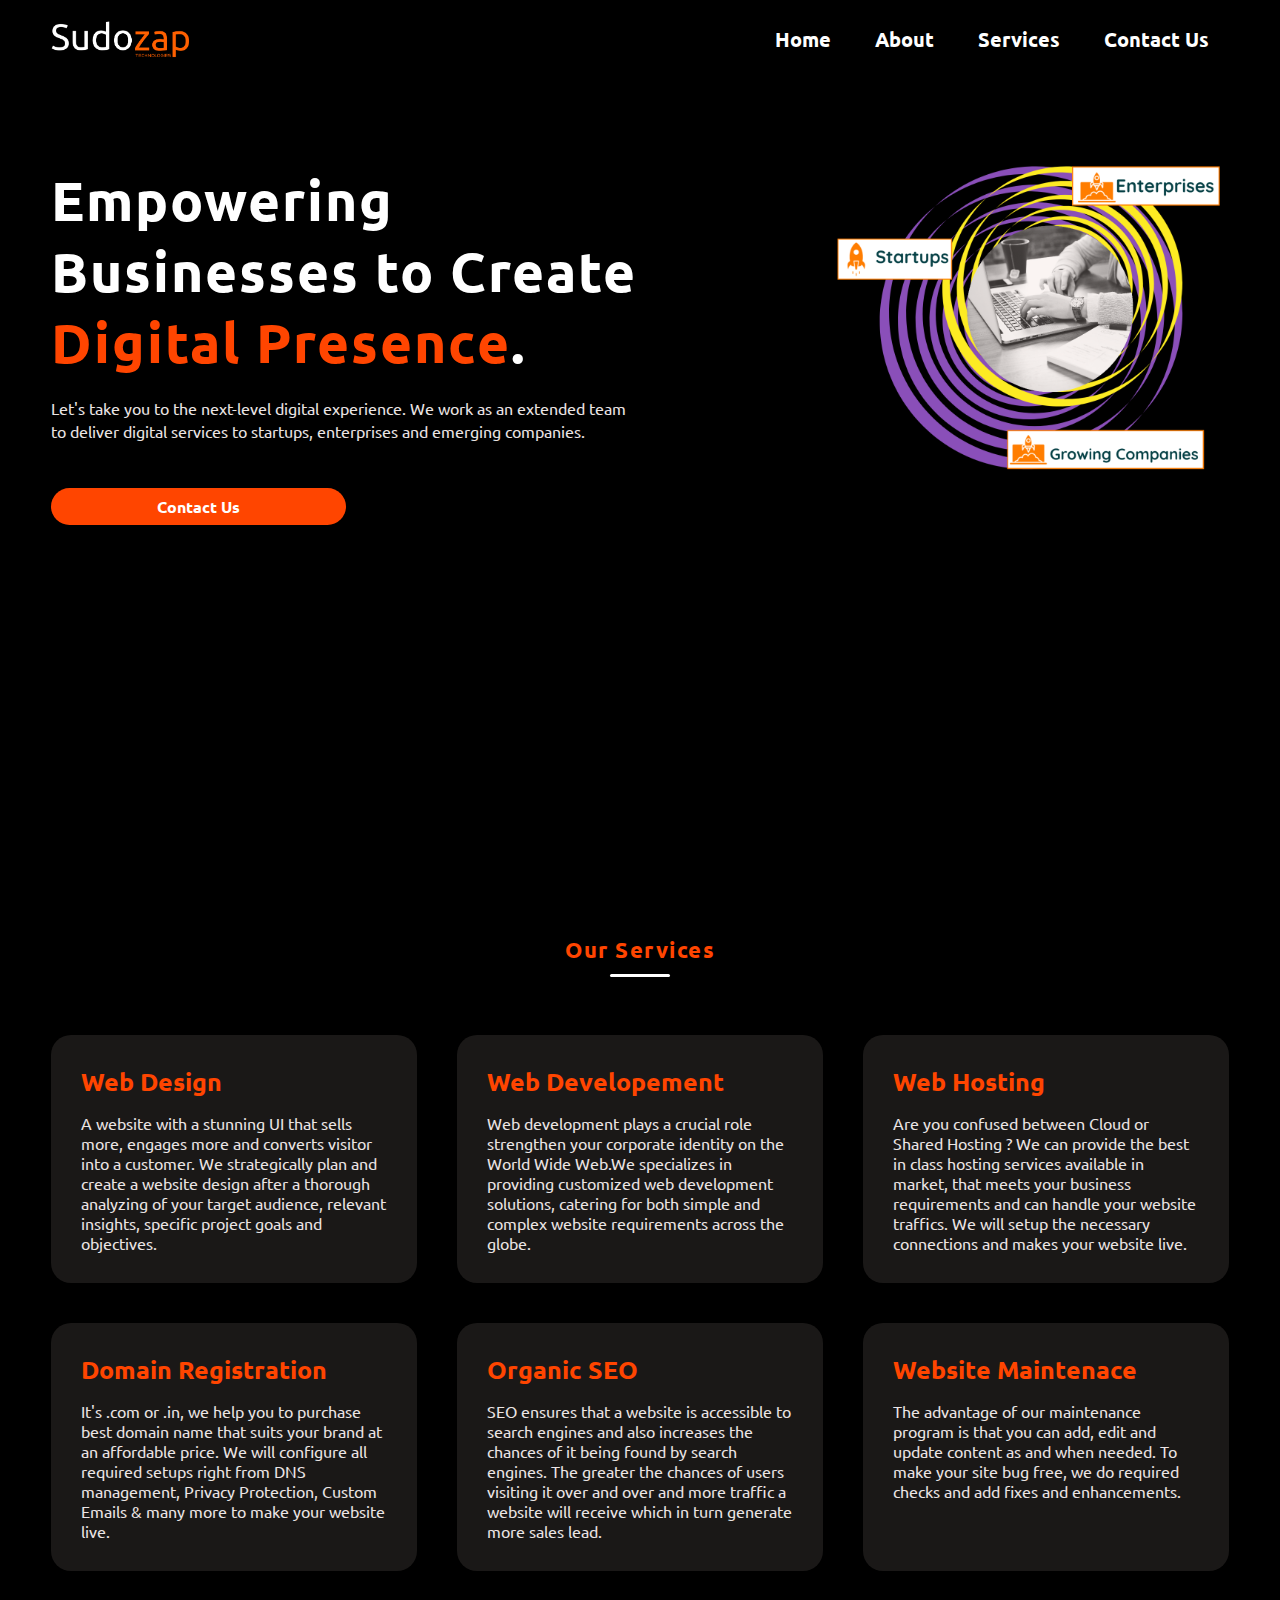
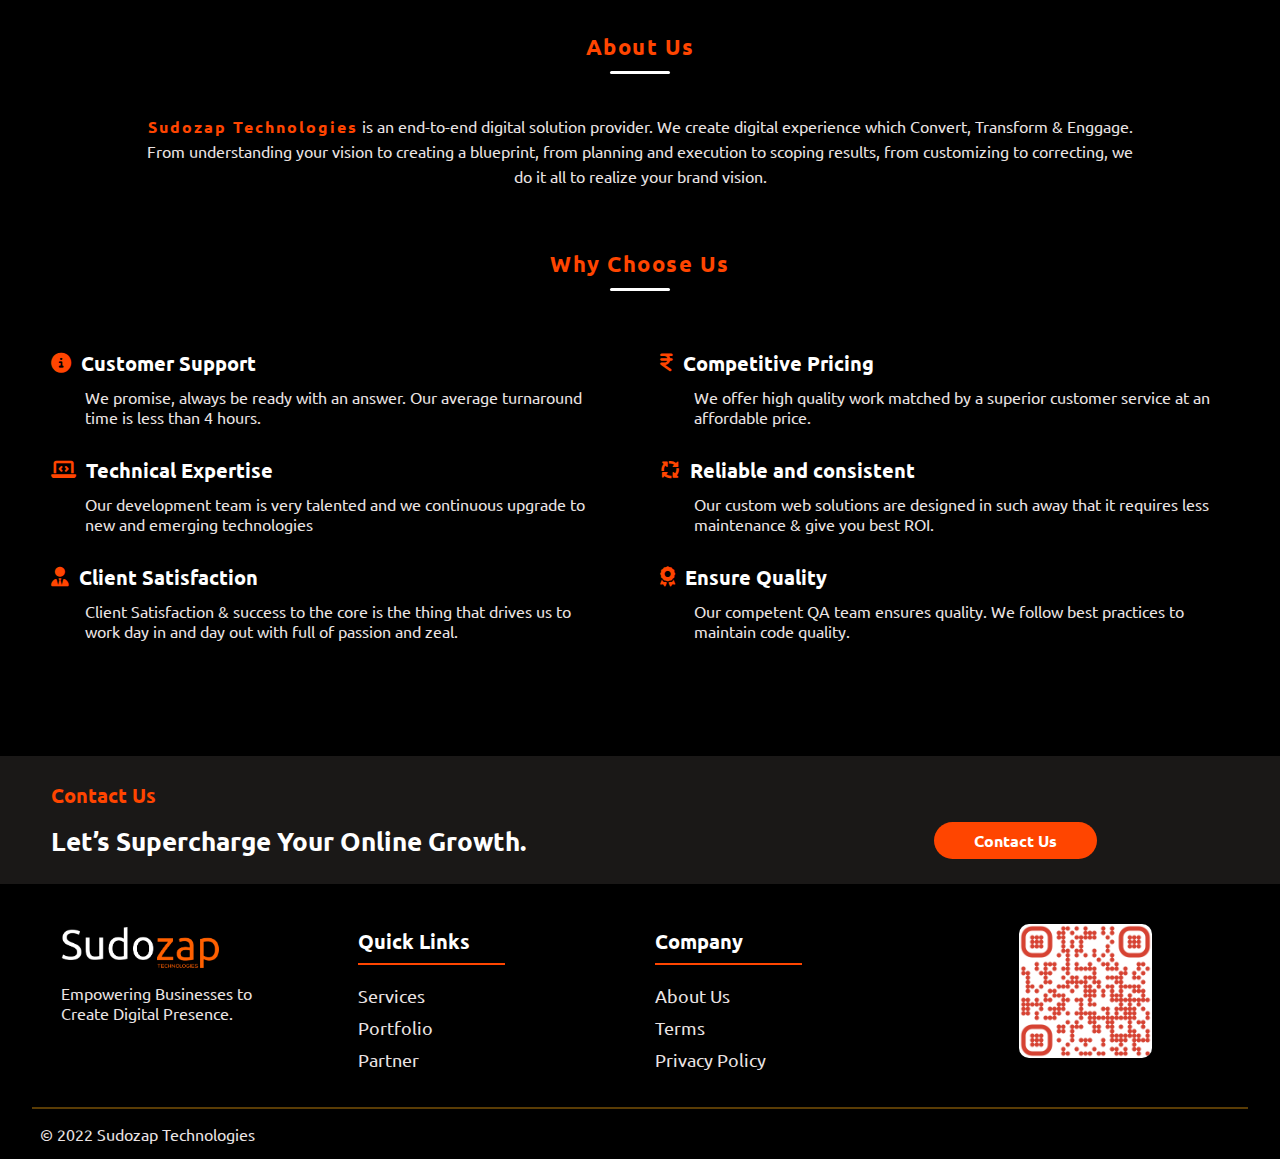
<file: index.html>
<!DOCTYPE html>
<html lang="en">

<head>
    <meta charset="UTF-8">
    <meta http-equiv="X-UA-Compatible" content="IE=edge">
    <meta name="viewport" content="width=device-width, initial-scale=1.0">
    <title>Sudozap Technologies | Empowering Businesses to Create Digital Presence. </title>
    <!-- Primary Meta Tags -->
    <meta name="title" content="Sudozap Technologies| Empowering Businesses to Create Digital Presence.">
    <meta name="description"
        content="Let's take you to the next-level digital experience. We work as an extended team to deliver digital services to startups, enterprises and emerging companies. Sudozap Technologies is an end-to-end digital solution provider. We create digital experience which Convert, Transform & Enggage. From understanding your vision to creating a blueprint, from planning and execution to scoping results, from customizing to correcting, we do it all to realize your brand vision.">
    <link rel="canonical" href="https://www.sudozap.com/">
    <meta property="og:locale" content="en_US">
    <meta name="keyword"
        content="sudozap, sudozap technologies, webdev company, low cose websites, hosting, seo, web developement company in odisha, startup wesite, landing page, affordable website">
    <!-- Open Graph / Facebook -->
    <meta property="og:type" content="website">
    <meta property="og:url" content="https://www.sudozap.com/">
    <meta property="og:site_name" content="Sudozap Technologies | Website Development Company">
    <meta property="og:title" content="Sudozap Technologies | Empowering Businesses to Create Digital Presence.">
    <meta property="og:description"
        content="Let's take you to the next-level digital experience. We work as an extended team to deliver digital services to startups, enterprises and emerging companies.">
    <meta property="og:image" content="https://www.sudozap.com/img/sudozap_logo.png">
    <meta name="author" content="Sudozap Technologies">
    <!-- Twitter -->
    <meta property="twitter:card" content="summary_large_image">
    <meta property="twitter:url" content="https://www.sudozap.com/">
    <meta property="twitter:title" content="Sudozap | Empowering Businesses to Create Digital Presence.">
    <meta property="twitter:description"
        content="Let's take you to the next-level digital experience. We work as an extended team to deliver digital services to startups, enterprises and emerging companies. 
        Sudozap Technologies is an end-to-end digital solution provider. We create digital experience which Convert, Transform & Enggage. From understanding your vision to creating a blueprint, from planning and execution to scoping results, from customizing to correcting, we do it all to realize your brand vision.">
    <meta property="twitter:image" content="https://www.sudozap.com/img/sudozap_logo.png">


    <link rel="icon" type="image/x-icon" href="/img/sudozap_logo.png">
    <link rel="stylesheet" href="./css/style.css">
    <link rel="stylesheet" href="./css/responsive.css">
    <!-- fonts  -->
    <link rel="preconnect" href="https://fonts.googleapis.com">
    <link rel="preconnect" href="https://fonts.gstatic.com" crossorigin>
    <link href="https://fonts.googleapis.com/css2?family=Ubuntu:wght@300&display=swap" rel="stylesheet">
    <!-- fonts  ends here  -->
    <!-- font awesome  -->
    <link rel="stylesheet" href="https://cdnjs.cloudflare.com/ajax/libs/font-awesome/6.1.2/css/all.min.css">
    <!-- font awesome  -->
    <!-- Google tag (gtag.js) -->
    <script async src="https://www.googletagmanager.com/gtag/js?id=G-V8VM24Z2HH"></script>
    <script>
    window.dataLayer = window.dataLayer || [];
    function gtag(){dataLayer.push(arguments);}
    gtag('js', new Date());

    gtag('config', 'G-V8VM24Z2HH');
    </script>
</head>

<body>
    <!-- ------------------------ Preloader Starts Here--------------------------------  -->
    <div id="preloader">

    </div>
    <!-- ------------------------ Preloader ends Here --------------------------------  -->


    <!-- ----------------------- hero section starts here --------------  -->
    <header id="hero">
        <div class="container">
            <nav>
                <img src="img\logo.png" alt="sudozap" class="logo" onclick="location.href='index.html';">
                <ul id="sidemenu">
                    <li><a href="https://www.sudozap.com">Home</a></li>
                    <li><a href="about">About</a></li>
                    <li><a href="services">Services</a></li>
                    <li><a href="contact">Contact Us</a></li>
                </ul>

                <!-- for mobile view  -->
                <i class="fa-solid fa-bars nav-icon" onclick="openmenu()" id="open-btn"></i>
                <i class="fa-solid fa-xmark nav-icon" onclick="closemenu()" id="close-btn"></i>

            </nav>

            <!-- hero section content  -->
            <div class="header-container">

                <div class="header-text">

                    <h1>Empowering Businesses to Create <span> Digital Presence</span>.</h1>
                    <p>Let's take you to the next-level digital experience. We work as an extended team to deliver
                        digital services to startups, enterprises and emerging companies.
                    </p>
                    <button class="btn" onclick="location.href='contact.html';">Contact Us</button>


                </div>
                <div class="header-img">
                    <img src="./img/hero-img1.png" alt="">
                </div>
            </div>
        </div>
    </header>
    <!-- ----------------------- Header sction ends here----------------------  -->
    <!-- ----------------------------- Service Starts hete -----------------------------  -->
    <section>
        <div id="services">
            <div class="container">
                <div class="section-title">
                    <h2>Our Services</h2>
                    <span></span>
                </div>

                <div class="container-cards">
                    <div class="cards-list">
                        <div class="cards upside">
                            <h3>Web Design</h3>
                            <p>A website with a stunning UI that sells more, engages more and converts visitor into a
                                customer. We strategically plan and create a website design after a thorough analyzing
                                of your target audience, relevant insights, specific project goals and objectives.
                            </p>
                        </div>
                        <div class="cards upside">

                            <h3>Web Developement</h3>
                            <p>Web development plays a crucial role strengthen your corporate identity on the World Wide
                                Web.We specializes in providing customized web development solutions, catering for both
                                simple and complex website requirements across the globe.
                            </p>
                        </div>
                        <div class="cards upside">
                            <h3>Web Hosting</h3>
                            <p>Are you confused between Cloud or Shared Hosting ? We can provide the best in class
                                hosting services available in market, that meets your business requirements and can
                                handle your website traffics. We will setup the necessary connections and makes your
                                website live.
                            </p>
                        </div>
                        <div class="cards upside">
                            <h3>Domain Registration</h3>
                            <p>
                                It's .com or .in, we help you to purchase best domain name that suits your brand at an
                                affordable price. We will configure all required setups right from DNS management,
                                Privacy Protection, Custom Emails & many more to make your website live.
                            </p>
                        </div>
                        <div class="cards upside">
                            <h3>Organic SEO</h3>
                            <p>SEO ensures that a website is accessible to search engines and also increases the chances
                                of it being found by search engines. The greater the chances of users visiting it over
                                and over and more traffic a website will receive which in turn generate more sales lead.
                            </p>
                        </div>
                        <div class="cards upside">
                            <h3>Website Maintenace</h3>
                            <p>
                                The advantage of our maintenance program is that you can add, edit and update content as
                                and when needed. To make your site bug free, we do required checks and add fixes and
                                enhancements.
                            </p>
                        </div>
                    </div>
                </div>
            </div>
    </section>
    <!-- ----------------------------- Service ENDS hete -----------------------------  -->
    <!-- -------------------------------- about us-------------------------------------  -->

    <section>
        <div>
            <div class="container">
                <div class="section-title">
                    <h2>About us</h2>
                    <span></span>
                </div>
                <div class="text-md">
                    <p><span>Sudozap Technologies</span> is an end-to-end digital solution provider. We create digital
                        experience which Convert, Transform & Enggage. From understanding your vision to creating a
                        blueprint, from planning and execution to scoping results, from customizing to correcting, we do
                        it all to realize your brand vision.
                    </p>
                </div>
            </div>
        </div>
    </section>
    <!-- -------------------------------- about us-------------------------------------  -->

    <!-- =========================== why choose us====================================  -->
    <section>
        <div>
            <div class="container">
                <div class="section-title">
                    <h2>Why choose us</h2>
                    <span></span>
                </div>
                <div class="container-cards">
                    <div class="cards-list">
                        <div class="bullet-container">
                            <div class="bullet">
                                <div class="points">
                                    <i class="fa-solid fa-circle-info"></i>
                                    <h4>Customer Support</h4>
                                </div>
                                <p>
                                    We promise, always be ready with an answer. Our average turnaround time is less than
                                    4 hours.
                                </p>
                            </div>
                            <div class="bullet">
                                <div class="points">
                                    <i class="fa-solid fa-laptop-code"></i>
                                    <h4>Technical Expertise</h4>
                                </div>
                                <p>
                                    Our development team is very talented and we continuous upgrade to new and emerging
                                    technologies
                                </p>
                            </div>
                            <div class="bullet">
                                <div class="points">
                                    <i class="fa-solid fa-user-tie"></i>
                                    <h4>Client Satisfaction</h4>
                                </div>
                                <p>Client Satisfaction & success to the core is the thing that drives us to work day in
                                    and day out with full of passion and zeal.
                                </p>
                            </div>

                        </div>
                        <div class="bullet-container">
                            <div class="bullet">
                                <div class="points">
                                    <i class="fa-solid fa-indian-rupee-sign"></i>
                                    <h4>Competitive Pricing</h4>
                                </div>
                                <p>We offer high quality work matched by a superior customer service at an affordable
                                    price.
                                </p>
                            </div>
                            <div class="bullet">
                                <div class="points">
                                    <i class="fa-solid fa-arrows-spin"></i>
                                    <h4>Reliable and consistent</h4>
                                </div>
                                <p>Our custom web solutions are designed in such away that it requires less maintenance
                                    & give you best ROI.
                                </p>
                            </div>
                            <div class="bullet">
                                <div class="points">
                                    <i class="fa-sharp fa-solid fa-award"></i>
                                    <h4>Ensure Quality</h4>
                                </div>
                                <p>Our competent QA team ensures quality. We follow best practices to maintain code
                                    quality.
                                </p>
                            </div>

                        </div>
                    </div>
                </div>
            </div>
        </div>
    </section>
    <!-- =========================== why choose us====================================  -->
    <br>
    <br>

    <!-- ========================================= banner========================================================== -->
    <br>
    <section>
        <div id="">
            <div class="container bg">
                <h4 class="title-sm">Contact Us</h4>
                <div class="flex-banner">

                    <div class="content">
                        <h5>Let’s Supercharge Your Online Growth.</h5>
                    </div>
                    <div class="social">
                        <a href="contact" class="btn">Contact Us</a>
                    </div>
                </div>
            </div>
    </section>

    <!-- ========================================= banner========================================================== -->
    <!-- ----------------------------- Footer Starts hete -----------------------------  -->

    <footer id="footer">
        <div class="container">
            <div class="row">
                <div class="footer-col1">
                    <img src="img\logo.png" alt="sudozap" class="logo" onclick="location.href='https://www.sudozap.com';">
                    <div class="tag-line">
                        <p>Empowering Businesses to Create Digital Presence.</p>

                    </div>

                </div>

                <div class="footer-col2">
                    <h4 class="footer-title">Quick Links</h4>
                    <ul>
                        <li><a href="services">Services</a></li>
                        <li><a href="portfolio">Portfolio</a></li>
                        <li><a href="partner">Partner</a></li>
                    </ul>
                </div>
                <div class="footer-col2">
                    <h4 class="footer-title">Company</h4>
                    <ul>
                        <li><a href="about">About us</a></li>
                        <li><a href="terms">Terms</a></li>
                        <li><a href="privacy_policy">Privacy Policy</a></li>
                    </ul>
                </div>
                <div class="footer-col2">
                    <img src="./img/qr-sudozap.png" alt="" class="qr-code">
                </div>

            </div>
        </div>

        <hr>
        <div class="copyright-section">
            <div class="copyright">
                <p>© 2022 Sudozap Technologies</p>
            </div>
        </div>

    </footer>

    <button class="scroll-btn" id="scroll-btn">
        <i class="fa-solid fa-circle-arrow-up"></i>
    </button>

    <!-- ----------------------------- Footer ENDS hete -----------------------------  -->
    <!-- ====================================== PRE-LOADER STARTS HERE=============================== -->

    <script>
        var loader = document.getElementById("preloader");
        window.addEventListener("load", function () {

            loader.style.display = "none";
        })

    </script>
    <!-- ====================================== PRE-LOADER ENDS HERE=============================== -->

    <!-- ================================= Scroll to top starts here ==========================  -->
    <!--  -->
    <script>
        var heroSection = document.getElementById("hero");
        var backToTopButton = document.getElementById("scroll-btn");
        backToTopButton.addEventListener("click", () => {
            document.getElementById("hero").scrollIntoView({ behavior: "smooth" });
        });
        //    To show/hide scroll button 
        const scrollContainer = () => {
            return document.documentElement || document.body;
        };
        document.addEventListener("scroll", () => {
            if (scrollContainer().scrollTop > 500) {
                backToTopButton.classList.add("active");
            } else {
                backToTopButton.classList.remove("active");
            }
        })
    </script>
    <!-- ==================================Scroll to top Ends here ===========================  -->
    <!-- ======================== RESPONSIVE NAV BAR STARTS HERE =============================  -->
    <script>
        var sidemenu = document.getElementById("sidemenu");
        function openmenu() {
            sidemenu.style.left = "0";
            document.getElementById("close-btn").style.display = "block";
            document.getElementById("open-btn").style.display = "none";


        }

        function closemenu() {
            sidemenu.style.left = "-300px";
            document.getElementById("close-btn").style.display = "none";
            document.getElementById("open-btn").style.display = "block";
        }
    </script>
    <!-- ===========================RESPONSIVE NAV BAR ENDS HERE=============================== -->

</body>

</html>
</file>
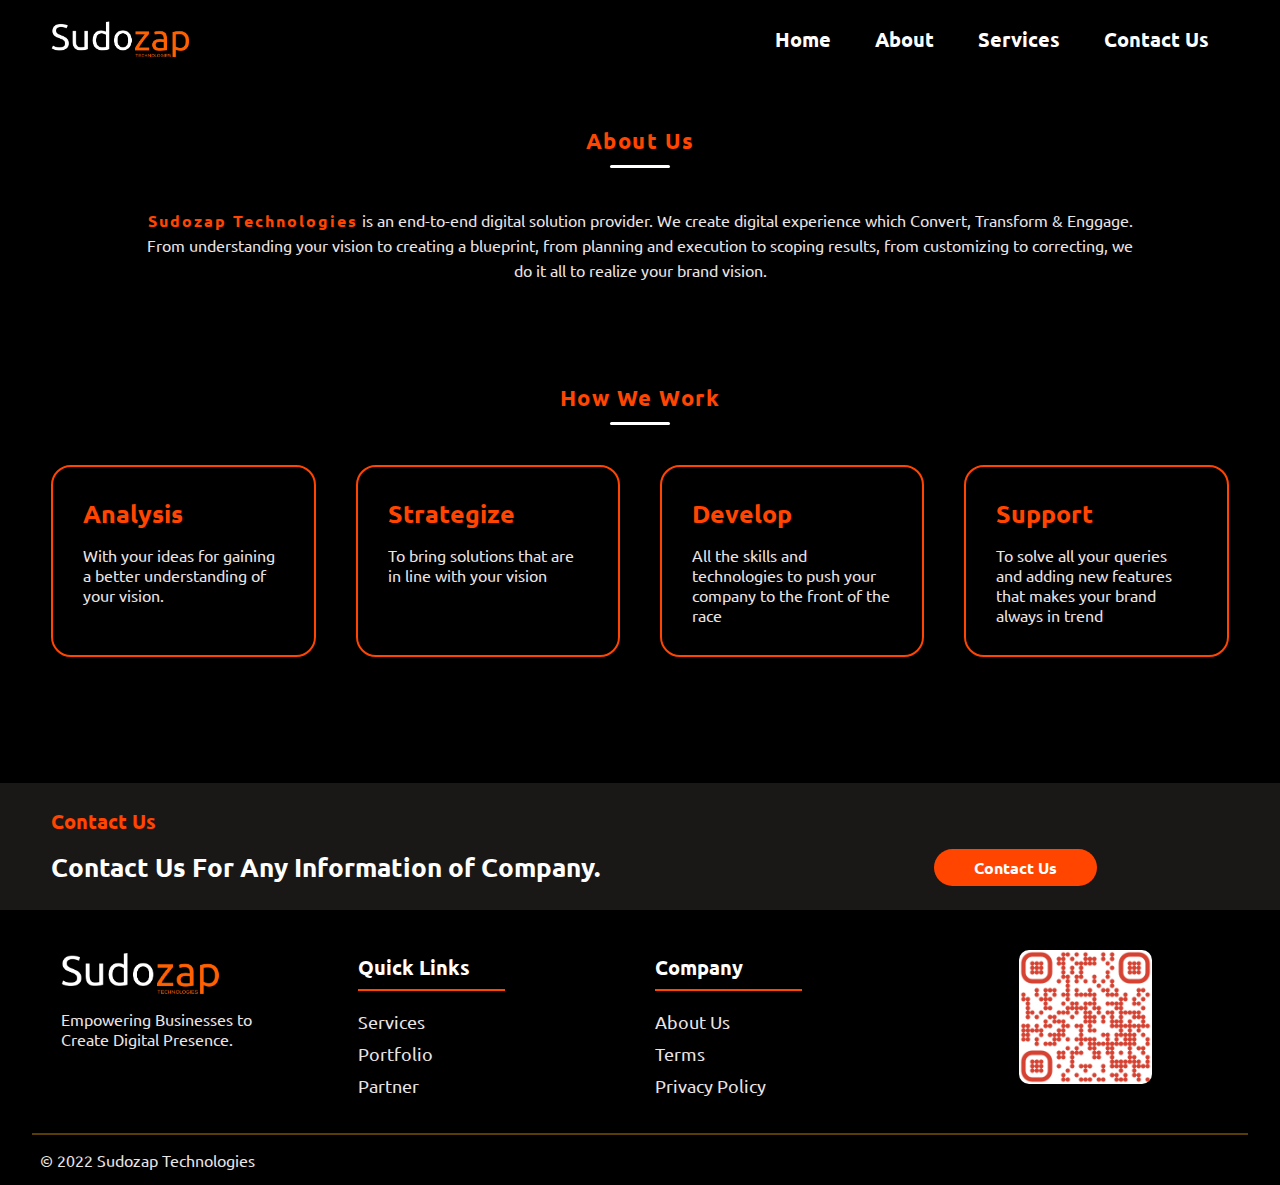
<file: about.html>
<!DOCTYPE html>
<html lang="en">

<head>
    <meta charset="UTF-8">
    <meta http-equiv="X-UA-Compatible" content="IE=edge">
    <meta name="viewport" content="width=device-width, initial-scale=1.0">
    <title>About | Sudozap Technologies</title>
    <!-- Primary Meta Tags -->
    <meta name="title" content="About | Sudozap Technologies| Empowering Businesses to Create Digital Presence.">
    <meta name="description"
        content="Sudozap Technologies is an end-to-end digital solution provider. We create digital experience which Convert, Transform & Enggage. From understanding your vision to creating a blueprint, from planning and execution to scoping results, from customizing to correcting, we do it all to realize your brand vision.">
    <link rel="canonical" href="https://www.sudozap.com/about">
    <meta property="og:locale" content="en_US">
    <meta name="keyword"
        content="sudozap, sudozap technologies, webdev company, low cose websites, hosting, seo, web developement company in odisha, startup wesite, landing page, affordable website">
    <!-- Open Graph / Facebook -->
    <meta property="og:type" content="website">
    <meta property="og:url" content="https://www.sudozap.com/about">
    <meta property="og:site_name" content="Sudozap Technologies | Website Development Company">
    <meta property="og:title" content="Sudozap Technologies | Empowering Businesses to Create Digital Presence.">
    <meta property="og:description"
        content="Sudozap Technologies is an end-to-end digital solution provider. We create digital experience which Convert, Transform & Enggage. From understanding your vision to creating a blueprint, from planning and execution to scoping results, from customizing to correcting, we do it all to realize your brand vision.">
    <meta property="og:image" content="https://www.sudozap.com/img/sudozap_logo.png">
    <meta name="author" content="Sudozap Technologies">
    <!-- Twitter -->
    <meta property="twitter:card" content="summary_large_image">
    <meta property="twitter:url" content="https://www.sudozap.com/about">
    <meta property="twitter:title" content="Sudozap | Empowering Businesses to Create Digital Presence.">
    <meta property="twitter:description"
        content="Sudozap Technologies is an end-to-end digital solution provider. We create digital experience which Convert, Transform & Enggage. From understanding your vision to creating a blueprint, from planning and execution to scoping results, from customizing to correcting, we do it all to realize your brand vision.">
    <meta property="twitter:image" content="https://www.sudozap.com/img/sudozap_logo.png">


    <link rel="icon" type="image/x-icon" href="/img/sudozap_logo.png">
    <link rel="stylesheet" href="./css/about.css">
    <link rel="stylesheet" href="./css/responsive.css">


    <!-- fonts  -->
    <link rel="preconnect" href="https://fonts.googleapis.com">
    <link rel="preconnect" href="https://fonts.gstatic.com" crossorigin>
    <link href="https://fonts.googleapis.com/css2?family=Ubuntu:wght@300&display=swap" rel="stylesheet">
    <!-- fonts  ends here  -->

    <link rel="stylesheet" href="https://cdnjs.cloudflare.com/ajax/libs/font-awesome/6.1.2/css/all.min.css">

</head>

<body>
    <!-- ------------------------ Preloader Starts Here--------------------------------  -->
    <div id="preloader">

    </div>
    <!-- ------------------------ Preloader ends Here --------------------------------  -->



    <!-- ----------------------- hero section starts here --------------  -->
    <header id="hero">
        <div class="container">
            <nav>
                <img src="img\logo.png" alt="sudozap" class="logo" onclick="location.href='https://www.sudozap.com/';">
                <ul id="sidemenu">
                    <li><a href="https://www.sudozap.com">Home</a></li>
                    <li><a href="about">About</a></li>
                    <li><a href="services">Services</a></li>
                    <li><a href="contact">Contact Us</a></li>
                </ul>
                <!-- for mobile view  -->
                <i class="fa-solid fa-bars nav-icon" onclick="openmenu()" id="open-btn"></i>
                <i class="fa-solid fa-xmark nav-icon" onclick="closemenu()" id="close-btn"></i>

            </nav>


        </div>
    </header>
    <!-- ----------------------- Header sction ends here----------------------  -->
    <br>
    <br>
    <!-- ============================================================================================= -->
    <div id="about">
        <div class="container">
            <div class="section-title">
                <h2>About us</h2>
                <span></span>
            </div>
            <div class="about-container">
                <div class="text-md">
                    <p><span>Sudozap Technologies</span> is an end-to-end digital solution provider. We create digital
                        experience
                        which Convert,
                        Transform & Enggage. From understanding your vision to creating a blueprint, from planning and
                        execution to scoping results, from customizing to correcting, we do it all to realize your brand
                        vision.</p>
                </div>
            </div>
        </div>
    </div>
    <!-- ---------------------------------------------------------------------------------------------  -->
    <br>
    <br>

    <!-- ----------------------------- Workflow Starts hete -----------------------------  -->
    <div id="process">
        <div class="container">
            <div class="section-title">
                <h2>How we work</h2>
                <span></span>
            </div>
            <div class="cards-list cir">
                <div class="cards upside bd">
                    <h3>Analysis</h3>
                    <p>With your ideas for gaining a better understanding of your vision.
                    </p>
                </div>
                <div class="cards upside bd">
                    <h3>Strategize</h3>
                    <p>To bring solutions that are in line with your vision
                    </p>
                </div>
                <div class="cards upside bd">
                    <h3>Develop</h3>
                    <p>All the skills and technologies to push your company to the front of the race
                    </p>
                </div>
                <div class="cards upside bd">
                    <h3>Support</h3>
                    <p>To solve all your queries and adding new features that makes your brand always in trend
                    </p>
                </div>
            </div>
        </div>
    </div>
    <!-- ----------------------------- Workflow ENDS hete -----------------------------  -->
    <br>
    <br>
    <br>
    <br>
    <!-- ========================================= banner========================================================== -->
    <br>
    <section>
        <div id="">
            <div class="container bg">
                <h4 class="title-sm">Contact Us</h4>
                <div class="flex-banner">

                    <div class="content">
                        <h5>Contact Us For Any Information of Company.</h5>
                    </div>
                    <div class="social">
                        <a href="contact" class="btn">Contact Us</a>
                    </div>
                </div>
            </div>
    </section>

    <!-- ========================================= banner========================================================== -->
    <!-- ----------------------------- Footer Starts hete -----------------------------  -->

    <footer id="footer">
        <div class="container">
            <div class="row">
                <div class="footer-col1">
                    <img src="img\logo.png" alt="sudozap" class="logo" onclick="location.href='https://www.sudozap.com/';">
                    <div class="tag-line">
                        <p>Empowering Businesses to Create Digital Presence.</p>

                    </div>

                </div>

                <div class="footer-col2">
                    <h4 class="footer-title">Quick Links</h4>
                    <ul>
                        <li><a href="services">Services</a></li>
                        <li><a href="portfolio">Portfolio</a></li>
                        <li><a href="partner">Partner</a></li>
                    </ul>
                </div>
                <div class="footer-col2">
                    <h4 class="footer-title">Company</h4>
                    <ul>
                        <li><a href="about">About us</a></li>
                        <li><a href="terms">Terms</a></li>
                        <li><a href="privacy_policy">Privacy Policy</a></li>
                    </ul>
                </div>
                <div class="footer-col2">
                    <img src="./img/qr-sudozap.png" alt="" class="qr-code">
                </div>

            </div>
        </div>

        <hr>
        <div class="copyright-section">
            <div class="copyright">
                <p>© 2022 Sudozap Technologies</p>
            </div>
        </div>

    </footer>

    <button class="scroll-btn" id="scroll-btn">
        <i class="fa-solid fa-circle-arrow-up"></i>
    </button>

    <!-- ----------------------------- Footer ENDS hete -----------------------------  -->
    <!-- ====================================== PRE-LOADER STARTS HERE=============================== -->

    <script>
        var loader = document.getElementById("preloader");
        window.addEventListener("load", function () {

            loader.style.display = "none";
        })

    </script>
    <!-- ====================================== PRE-LOADER ENDS HERE=============================== -->

    <!-- ================================= Scroll to top starts here ==========================  -->
    <!--  -->
    <script>
        var heroSection = document.getElementById("hero");
        var backToTopButton = document.getElementById("scroll-btn");
        backToTopButton.addEventListener("click", () => {
            document.getElementById("hero").scrollIntoView({ behavior: "smooth" });
        });
        //    To show/hide scroll button 
        const scrollContainer = () => {
            return document.documentElement || document.body;
        };
        document.addEventListener("scroll", () => {
            if (scrollContainer().scrollTop > 500) {
                backToTopButton.classList.add("active");
            } else {
                backToTopButton.classList.remove("active");
            }
        })
    </script>
    <!-- ==================================Scroll to top Ends here ===========================  -->
    <!-- ======================== RESPONSIVE NAV BAR STARTS HERE =============================  -->
    <script>
        var sidemenu = document.getElementById("sidemenu");
        function openmenu() {
            sidemenu.style.left = "0";
            document.getElementById("close-btn").style.display = "block";
            document.getElementById("open-btn").style.display = "none";


        }

        function closemenu() {
            sidemenu.style.left = "-300px";
            document.getElementById("close-btn").style.display = "none";
            document.getElementById("open-btn").style.display = "block";
        }
    </script>
    <!-- ===========================RESPONSIVE NAV BAR ENDS HERE=============================== -->

</body>

</html>
</file>
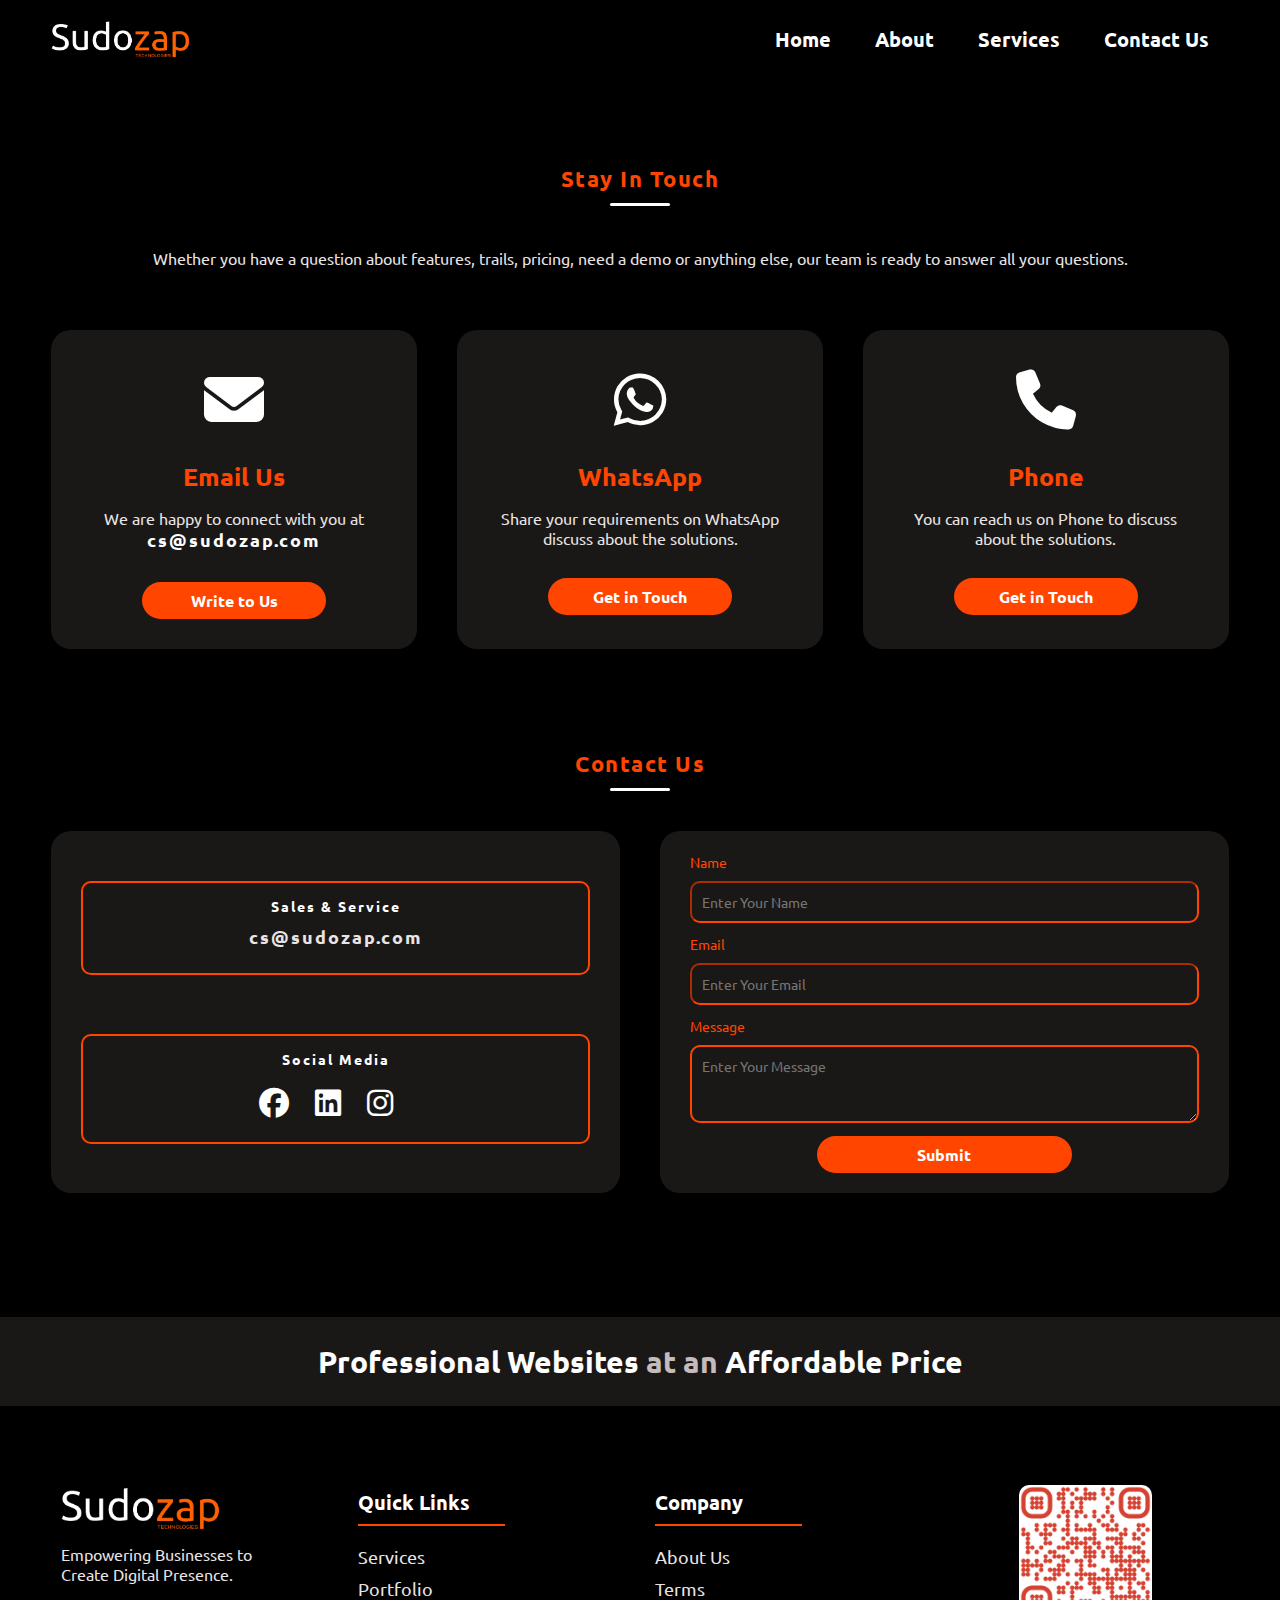
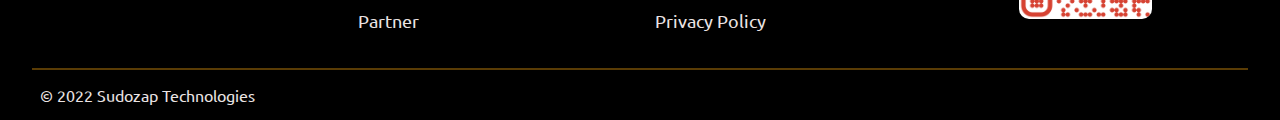
<file: contact.html>
<!DOCTYPE html>
<html lang="en">

<head>
    <meta charset="UTF-8">
    <meta http-equiv="X-UA-Compatible" content="IE=edge">
    <meta name="viewport" content="width=device-width, initial-scale=1.0">
    <title>Contact Us | Sudozap Technologies</title>
    <!-- Primary Meta Tags -->
    <meta name="title" content="Contact Us | Sudozap Technologies | Empowering Businesses to Create Digital Presence.">
    <meta name="description"
        content="Sudozap Technologies is an end-to-end digital solution provider. We create digital experience which Convert, Transform & Enggage. From understanding your vision to creating a blueprint, from planning and execution to scoping results, from customizing to correcting, we do it all to realize your brand vision.">
    <link rel="canonical" href="https://www.sudozap.com/contact">
    <meta property="og:locale" content="en_US">
    <meta name="keyword"
        content="sudozap, sudozap technologies, webdev company, low cose websites, hosting, seo, web developement company in odisha, startup wesite, landing page, affordable website">
    <!-- Open Graph / Facebook -->
    <meta property="og:type" content="website">
    <meta property="og:url" content="https://www.sudozap.com/contact">
    <meta property="og:site_name" content="Sudozap Technologies | Website Development Company">
    <meta property="og:title" content="Sudozap Technologies | Empowering Businesses to Create Digital Presence.">
    <meta property="og:description"
        content="Sudozap Technologies is an end-to-end digital solution provider. We create digital experience which Convert, Transform & Enggage. From understanding your vision to creating a blueprint, from planning and execution to scoping results, from customizing to correcting, we do it all to realize your brand vision.">
    <meta property="og:image" content="https://www.sudozap.com/img/sudozap_logo.png">
    <meta name="author" content="Sudozap Technologies">
    <!-- Twitter -->
    <meta property="twitter:card" content="summary_large_image">
    <meta property="twitter:url" content="https://www.sudozap.com/contact">
    <meta property="twitter:title" content="Sudozap | Empowering Businesses to Create Digital Presence.">
    <meta property="twitter:description"
        content="Sudozap Technologies is an end-to-end digital solution provider. We create digital experience which Convert, Transform & Enggage. From understanding your vision to creating a blueprint, from planning and execution to scoping results, from customizing to correcting, we do it all to realize your brand vision.">
    <meta property="twitter:image" content="https://www.sudozap.com/img/sudozap_logo.png">

    <link rel="icon" type="image/x-icon" href="/img/sudozap_logo.png">

    <link rel="stylesheet" href="./css/theme.css">
    <link rel="stylesheet" href="./css/vendor.css">
    <link rel="stylesheet" href="./css/responsive.css">
    <!-- fonts  -->
    <link rel="preconnect" href="https://fonts.googleapis.com">
    <link rel="preconnect" href="https://fonts.gstatic.com" crossorigin>
    <link href="https://fonts.googleapis.com/css2?family=Ubuntu:wght@300&display=swap" rel="stylesheet">
    <!-- fonts  ends here  -->
    <link rel="stylesheet" href="https://cdnjs.cloudflare.com/ajax/libs/font-awesome/6.1.2/css/all.min.css">
</head>

<body>

    <!-- ------------------------ Preloader Starts Here--------------------------------  -->
    <div id="preloader">

    </div>
    <!-- ------------------------ Preloader ends Here --------------------------------  -->




    <!-- ----------------------- hero section starts here --------------  -->
    <header id="hero">
        <div class="container">
            <nav>
                <img src="img\logo.png" alt="sudozap" class="logo" onclick="location.href='https://www.sudozap.com/';">
                <ul id="sidemenu">
                    <li><a href="index">Home</a></li>
                    <li><a href="about">About</a></li>
                    <li><a href="services">Services</a></li>
                    <li><a href="contact">Contact Us</a></li>
                </ul>
                <!-- for mobile view  -->
                <i class="fa-solid fa-bars nav-icon" onclick="openmenu()" id="open-btn"></i>
                <i class="fa-solid fa-xmark nav-icon" onclick="closemenu()" id="close-btn"></i>

            </nav>


        </div>
    </header>
    <!-- ----------------------- Header sction ends here----------------------  -->
    <!-- ============================================================================================= -->
    <br>
    <br>
    <!-- ================================================ contact us TARTS here ================================ -->
    <div id="contact">
        <div class="container">
            <div class="section-title">
                <h2>Stay in Touch</h2>
                <span></span>
            </div>
            <p class="text-md">Whether you have a question about features, trails, pricing, need a demo or
                anything else, our team is ready to answer all your questions.</p>

            <div class="container-cards mg">
                <div class="cards-list">
                    <div class="cards center zoom-effect">
                        <i class="fa-solid fa-envelope"></i>
                        <h3>Email Us</h3>
                        <p>We are happy to connect with you at <span> cs@sudozap.com </span></p>
                        <button class="btn contact-btn" onclick="location.href='mailto:info.sudozap@gmail.com';">
                            Write to Us</button>
                    </div>
                    <div class="cards center zoom-effect">
                        <i class="fa-brands fa-whatsapp"></i>
                        <h3>WhatsApp</h3>
                        <p>Share your requirements on WhatsApp discuss about the solutions.</p>
                        <button class="btn contact-btn"
                            onclick="location.href='https://api.whatsapp.com/send?phone=918018118622&text=Hello%20Team%20Sudozap Technologies!';"
                            formtarget="_blank">Get in Touch</button>

                    </div>
                    <div class="cards center zoom-effect">
                        <i class="fa-solid fa-phone"></i>
                        <h3>Phone</h3>
                        <p>You can reach us on Phone to discuss about the solutions.</p>
                        <button class="btn contact-btn" onclick="location.href='tel:8018118622';">Get in Touch</button>
                    </div>
                </div>
            </div>
        </div>
    </div>

    <br>
    <br>

    <!-- ------------------ contact form---------------------------------- -->
    <div class="container mg">
        <div class="section-title">
            <h2>Contact Us</h2>
            <span></span>
        </div>
        <!-- address  -->
        <div class="grid-container">
            <div class="data-container grid">
                <div class="address">
                    <h6>Sales & Service</h6>
                    <p>cs@sudozap.com</p>
                </div>
                <div class="address">
                    <h6>Social Media</h6>
                    <div class="social-ct">
                        <i class="fa-brands fa-facebook" onclick="location.href='https://www.facebook.com/sudozap'"></i>
                        <i class="fa-brands fa-linkedin" onclick="location.href='#'"></i>
                        <i class="fa-brands fa-instagram" onclick="location.href='#'"></i>
                    </div>
                </div>
            </div>
            <!-- contact form  -->
            <div class="data-container" id="c-form">
                <form action="mail.php" method="post">
                    <div><label for="name">Name</label></div>
                    <div>
                        <input type="text" id="name" class="form-input" placeholder="Enter Your Name">
                    </div>
                    <div>

                        <label for="email">Email</label>
                    </div>
                    <div>

                        <input type="email" name="email" id="email" class="form-input" placeholder="Enter Your Email">
                    </div>
                    <div>

                        <label for="message">Message</label>
                    </div>
                    <div>

                        <textarea name="message" class="form-input" id="message" rows="3"
                            placeholder="Enter Your Message"></textarea>
                    </div>
                    <button type="submit" id="submit" class="btn form-btn" value="Submit">Submit</button>
            </div>

            </form>

        </div>

    </div>

    </div>


    <!-- ------------------ contact form---------------------------------- -->


    <!-- ================================================ contact us ENDS here ================================ -->
    <br>
    <br>
    <br>
    <!-- ========================================= banner========================================================== -->

    <div class="banner">
        <div class="banner-hash">
            <h1>Professional Websites <span>at an</span> Affordable Price</h1>
        </div>
    </div>

    <!-- ========================================= banner========================================================== -->
    <!-- =============================================================================================== -->
    <!-- ----------------------------- Footer Starts hete -----------------------------  -->

    <footer id="footer">
        <div class="container">
            <div class="row">
                <div class="footer-col1">
                    <img src="img\logo.png" alt="sudozap" class="logo" onclick="location.href='https://www.sudozap.com/';">
                    <div class="tag-line">
                        <p>Empowering Businesses to Create Digital Presence.</p>

                    </div>

                </div>

                <div class="footer-col2">
                    <h4 class="footer-title">Quick Links</h4>
                    <ul>
                        <li><a href="services">Services</a></li>
                        <li><a href="portfolio">Portfolio</a></li>
                        <li><a href="partner">Partner</a></li>
                    </ul>
                </div>
                <div class="footer-col2">
                    <h4 class="footer-title">Company</h4>
                    <ul>
                        <li><a href="about">About us</a></li>
                        <li><a href="terms">Terms</a></li>
                        <li><a href="privacy_policy">Privacy Policy</a></li>
                    </ul>
                </div>
                <div class="footer-col2">
                    <img src="./img/qr-sudozap.png" alt="" class="qr-code">
                </div>

            </div>
        </div>

        <hr>
        <div class="copyright-section">
            <div class="copyright">
                <p>© 2022 Sudozap Technologies</p>
            </div>
        </div>

    </footer>

    <button class="scroll-btn" id="scroll-btn">
        <i class="fa-solid fa-circle-arrow-up"></i>
    </button>

    <!-- ----------------------------- Footer ENDS hete -----------------------------  -->
    <script>
        var loader = document.getElementById("preloader");
        window.addEventListener("load", function () {

            loader.style.display = "none";
        })

    </script>
    <!-- ====================================== PRE-LOADER ENDS HERE=============================== -->

    <!-- ================================= Scroll to top starts here ==========================  -->
    <!--  -->
    <script>
        var heroSection = document.getElementById("hero");
        var backToTopButton = document.getElementById("scroll-btn");
        backToTopButton.addEventListener("click", () => {
            document.getElementById("hero").scrollIntoView({ behavior: "smooth" });
        });
        //    To show/hide scroll button 
        const scrollContainer = () => {
            return document.documentElement || document.body;
        };
        document.addEventListener("scroll", () => {
            if (scrollContainer().scrollTop > 200) {
                backToTopButton.classList.add("active");
            } else {
                backToTopButton.classList.remove("active");
            }
        })
    </script>
    <!-- ==================================Scroll to top Ends here ===========================  -->
    <!-- ======================== RESPONSIVE NAV BAR STARTS HERE =============================  -->
    <script>
        var sidemenu = document.getElementById("sidemenu");
        function openmenu() {
            sidemenu.style.left = "0";
            document.getElementById("close-btn").style.display = "block";
            document.getElementById("open-btn").style.display = "none";


        }

        function closemenu() {
            sidemenu.style.left = "-300px";
            document.getElementById("close-btn").style.display = "none";
            document.getElementById("open-btn").style.display = "block";
        }
    </script>
    <!-- ===========================RESPONSIVE NAV BAR ENDS HERE=============================== -->

</body>

</html>
</file>
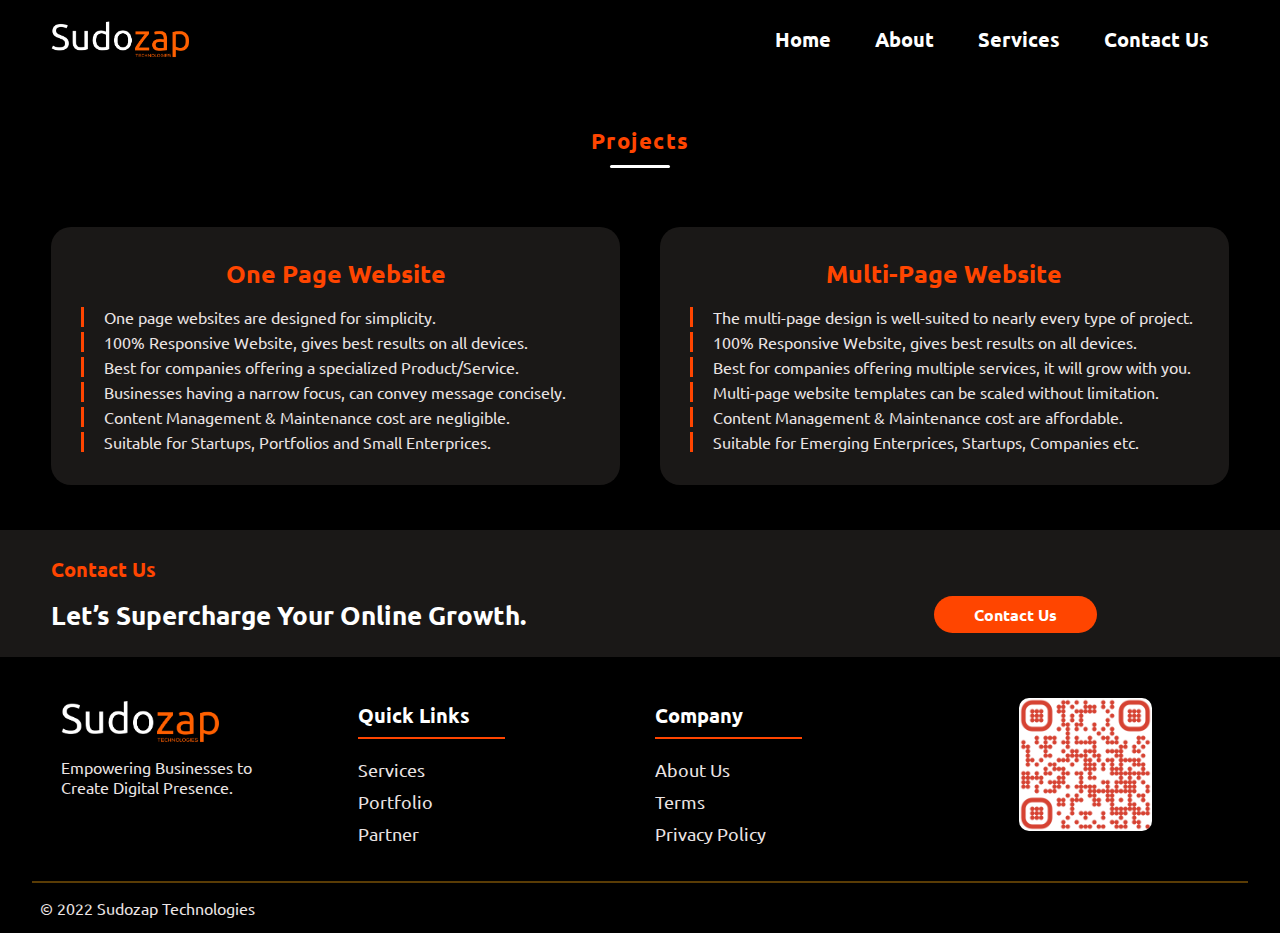
<file: portfolio.html>
<!DOCTYPE html>
<html lang="en">

<head>
    <meta charset="UTF-8">
    <meta http-equiv="X-UA-Compatible" content="IE=edge">
    <meta name="viewport" content="width=device-width, initial-scale=1.0">
    <title>Portfolio | Sudozap Technologies | Sudozap</title>
    <link rel="icon" type="image/x-icon" href="/img/sudozap_logo.png">
    <!-- Primary Meta Tags -->
    <meta name="title" content="Portfolio | Sudozap Technologies| Empowering Businesses to Create Digital Presence.">
    <meta name="description"
        content="Sudozap Technologies is an end-to-end digital solution provider. We create digital experience which Convert, Transform & Enggage. From understanding your vision to creating a blueprint, from planning and execution to scoping results, from customizing to correcting, we do it all to realize your brand vision.">
    <link rel="canonical" href="https://www.sudozap.com/portfolio">
    <meta property="og:locale" content="en_US">
    <meta name="keyword"
        content="sudozap, sudozap technologies, webdev company, low cose websites, hosting, seo, web developement company in odisha, startup wesite, landing page, affordable website">
    <!-- Open Graph / Facebook -->
    <meta property="og:type" content="website">
    <meta property="og:url" content="https://www.sudozap.com/portfolio">
    <meta property="og:site_name" content="Sudozap Technologies | Website Development Company">
    <meta property="og:title" content="Portfolio | Sudozap Technologies | Empowering Businesses to Create Digital Presence.">
    <meta property="og:description"
        content="Sudozap Technologies is an end-to-end digital solution provider. We create digital experience which Convert, Transform & Enggage. From understanding your vision to creating a blueprint, from planning and execution to scoping results, from customizing to correcting, we do it all to realize your brand vision.">
    <meta property="og:image" content="https://www.sudozap.com/img/sudozap_logo.png">
    <meta name="author" content="Sudozap Technologies">
    <!-- Twitter -->
    <meta property="twitter:card" content="summary_large_image">
    <meta property="twitter:url" content="https://sudozap.com/portfolio">
    <meta property="twitter:title" content="Portfolio | Sudozap | Empowering Businesses to Create Digital Presence.">
    <meta property="twitter:description"
        content="Sudozap Technologies is an end-to-end digital solution provider. We create digital experience which Convert, Transform & Enggage. From understanding your vision to creating a blueprint, from planning and execution to scoping results, from customizing to correcting, we do it all to realize your brand vision.">
    <meta property="twitter:image" content="https://www.sudozap.com/img/sudozap_logo.png">


    <link rel="stylesheet" href="./css/theme.css">
    <link rel="stylesheet" href="./css/portfolio.css">
    <link rel="stylesheet" href="./css/responsive.css">


    <!-- fonts  -->
    <link rel="preconnect" href="https://fonts.googleapis.com">
    <link rel="preconnect" href="https://fonts.gstatic.com" crossorigin>
    <link href="https://fonts.googleapis.com/css2?family=Ubuntu:wght@300&display=swap" rel="stylesheet">
    <!-- fonts  ends here  -->

    <link rel="stylesheet" href="https://cdnjs.cloudflare.com/ajax/libs/font-awesome/6.1.2/css/all.min.css">

</head>

<body>
    <!-- ------------------------ Preloader Starts Here--------------------------------  -->
    <div id="preloader">

    </div>
    <!-- ------------------------ Preloader ends Here --------------------------------  -->


    <!-- ----------------------- hero section starts here --------------  -->
    <header id="hero">
        <div class="container">
            <nav>
                <img src="img\logo.png" alt="sudozap" class="logo" onclick="location.href='https://www.sudozap.com/';">
                <ul id="sidemenu">
                    <li><a href="index">Home</a></li>
                    <li><a href="about">About</a></li>
                    <li><a href="services">Services</a></li>
                    <li><a href="contact">Contact Us</a></li>
                </ul>


                <!-- for mobile view  -->
                <i class="fa-solid fa-bars nav-icon" onclick="openmenu()" id="open-btn"></i>
                <i class="fa-solid fa-xmark nav-icon" onclick="closemenu()" id="close-btn"></i>

            </nav>


        </div>
    </header>
    <!-- ----------------------- Header sction ends here----------------------  -->
    <br>
    <br>

    <!-- ============================================================================================= -->
    <div id="contact">
        <div class="container">
            <div class="section-title">
                <h2>Projects</h2>
                <span></span>
            </div>

            <div class="container-cards">
                <div class="cards-list large">

                    <div class="cards cn">
                        <h3>One Page Website</h3>
                        <div class="dots">
                            <span></span>
                            <p>One page websites are designed for simplicity.</p>
                        </div>
                        <div class="dots">
                            <span></span>
                            <p>100% Responsive Website, gives best results on all devices. </p>
                        </div>
                        <div class="dots">
                            <span></span>
                            <p>Best for companies offering a specialized Product/Service.

                            </p>
                        </div>
                        <div class="dots">
                            <span></span>
                            <p>Businesses having a narrow focus, can convey message concisely.
                            </p>
                        </div>
                        <div class="dots">
                            <span></span>
                            <p>Content Management & Maintenance cost are negligible.
                            </p>
                        </div>
                        <div class="dots">
                            <span></span>
                            <p>Suitable for Startups, Portfolios and Small Enterprices.

                            </p>
                        </div>

                    </div>
                    <!-- <div class="cards">

                    </div>
                    <div class="cards">

                    </div> -->

                    <div class="cards cn">

                        <h3>Multi-Page Website</h3>
                        <div class="dots">
                            <span></span>
                            <p>The multi-page design is well-suited to nearly every type of project.
                            </p>
                        </div>
                        <div class="dots">
                            <span></span>
                            <p>100% Responsive Website, gives best results on all devices.
                            </p>
                        </div>
                        <div class="dots">
                            <span></span>
                            <p>Best for companies offering multiple services, it will grow with you.
                            </p>
                        </div>
                        <div class="dots">
                            <span></span>
                            <p>Multi-page website templates can be scaled without limitation.
                            </p>
                        </div>
                        <div class="dots">
                            <span></span>
                            <p>Content Management & Maintenance cost are affordable.

                            </p>
                        </div>
                        <div class="dots">
                            <span></span>
                            <p>Suitable for Emerging Enterprices, Startups, Companies etc.
                            </p>
                        </div>
                    </div>

                </div>
            </div>
        </div>
    </div>
    <!-- =============================================================================================== -->

    <!-- ========================================= banner========================================================== -->
    <br>
    <section>
        <div id="">
            <div class="container bg">
                <h4 class="title-sm">Contact Us</h4>
                <div class="flex-banner">

                    <div class="content">
                        <h5>Let’s Supercharge Your Online Growth.</h5>
                    </div>
                    <div class="social">
                        <a href="contact" class="btn">Contact Us</a>
                    </div>
                </div>
            </div>
    </section>

    <!-- ========================================= banner========================================================== -->
    <!-- ----------------------------- Footer Starts hete -----------------------------  -->

    <footer id="footer">
        <div class="container">
            <div class="row">
                <div class="footer-col1">
                    <img src="img\logo.png" alt="sudozap" class="logo" onclick="location.href='https://www.sudozap.com/';">
                    <div class="tag-line">
                        <p>Empowering Businesses to Create Digital Presence.</p>

                    </div>

                </div>

                <div class="footer-col2">
                    <h4 class="footer-title">Quick Links</h4>
                    <ul>
                        <li><a href="services">Services</a></li>
                        <li><a href="portfolio">Portfolio</a></li>
                        <li><a href="partner">Partner</a></li>
                    </ul>
                </div>
                <div class="footer-col2">
                    <h4 class="footer-title">Company</h4>
                    <ul>
                        <li><a href="about">About us</a></li>
                        <li><a href="terms">Terms</a></li>
                        <li><a href="privacy_policy">Privacy Policy</a></li>
                    </ul>
                </div>
                <div class="footer-col2">
                    <img src="./img/qr-sudozap.png" alt="" class="qr-code">
                </div>

            </div>
        </div>

        <hr>
        <div class="copyright-section">
            <div class="copyright">
                <p>© 2022 Sudozap Technologies</p>
            </div>
        </div>

    </footer>

    <button class="scroll-btn" id="scroll-btn">
        <i class="fa-solid fa-circle-arrow-up"></i>
    </button>

    <!-- ----------------------------- Footer ENDS hete -----------------------------  -->

    <!-- ====================================== PRE-LOADER STARTS HERE=============================== -->

    <script>
        var loader = document.getElementById("preloader");
        window.addEventListener("load", function () {

            loader.style.display = "none";
        })

    </script>
    <!-- ====================================== PRE-LOADER ENDS HERE=============================== -->
    <!-- ================================= Scroll to top starts here ==========================  -->
    <!--  -->
    <script>
        var heroSection = document.getElementById("hero");
        var backToTopButton = document.getElementById("scroll-btn");
        backToTopButton.addEventListener("click", () => {
            document.getElementById("hero").scrollIntoView({ behavior: "smooth" });
        });
        //    To show/hide scroll button 
        const scrollContainer = () => {
            return document.documentElement || document.body;
        };
        document.addEventListener("scroll", () => {
            if (scrollContainer().scrollTop > 500) {
                backToTopButton.classList.add("active");
            } else {
                backToTopButton.classList.remove("active");
            }
        })
    </script>
    <!-- ==================================Scroll to top Ends here ===========================  -->
    <!-- ======================== RESPONSIVE NAV BAR STARTS HERE =============================  -->
    <script>
        var sidemenu = document.getElementById("sidemenu");
        function openmenu() {
            sidemenu.style.left = "0";
            document.getElementById("close-btn").style.display = "block";
            document.getElementById("open-btn").style.display = "none";


        }

        function closemenu() {
            sidemenu.style.left = "-300px";
            document.getElementById("close-btn").style.display = "none";
            document.getElementById("open-btn").style.display = "block";
        }
    </script>
    <!-- ===========================RESPONSIVE NAV BAR ENDS HERE=============================== -->

</body>

</html>
</file>
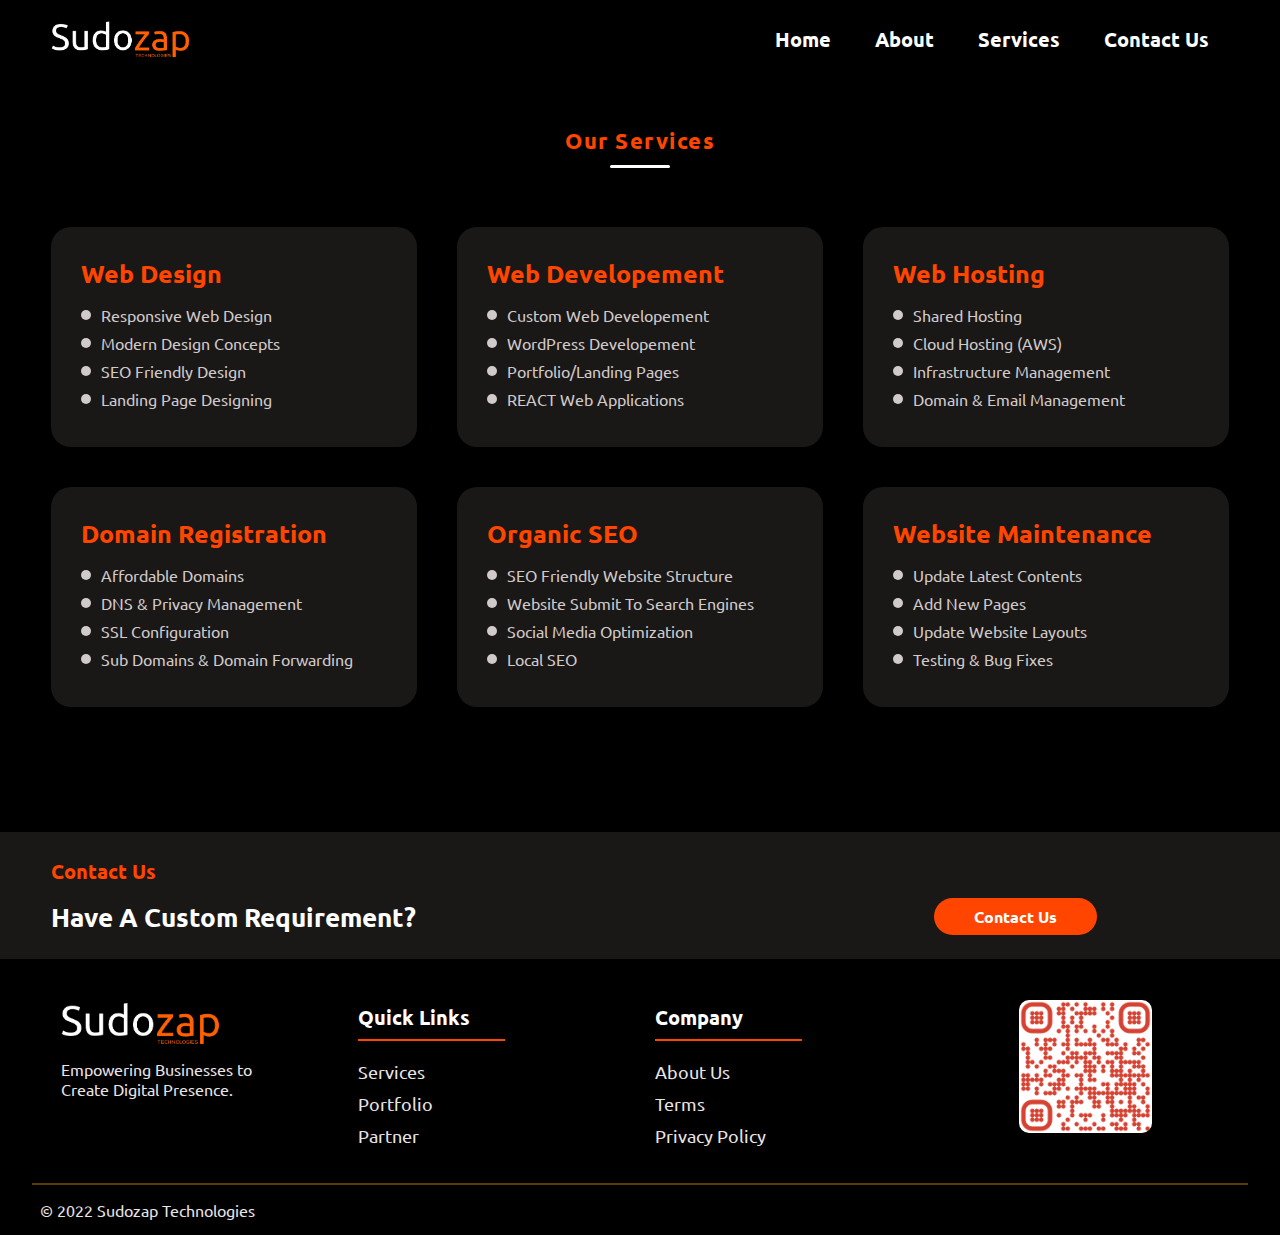
<file: services.html>
<!DOCTYPE html>
<html lang="en">

<head>
    <meta charset="UTF-8">
    <meta http-equiv="X-UA-Compatible" content="IE=edge">
    <meta name="viewport" content="width=device-width, initial-scale=1.0">
    <title>Services | Sudozap Technologies | Sudozap</title>
    <link rel="icon" type="image/x-icon" href="/img/sudozap_logo.png">
    <!-- Primary Meta Tags -->
    <meta name="title" content="Services | Sudozap Technologies| Empowering Businesses to Create Digital Presence.">
    <meta name="description"
        content="Sudozap Technologies is an end-to-end digital solution provider. We create digital experience which Convert, Transform & Enggage. From understanding your vision to creating a blueprint, from planning and execution to scoping results, from customizing to correcting, we do it all to realize your brand vision.">
    <link rel="canonical" href="https://www.sudozap.com/services">
    <meta property="og:locale" content="en_US">
    <meta name="keyword"
        content="sudozap, sudozap technologies, webdev company, low cose websites, hosting, seo, web developement company in odisha, startup wesite, landing page, affordable website">
    <!-- Open Graph / Facebook -->
    <meta property="og:type" content="website">
    <meta property="og:url" content="https://www.sudozap.com/services">
    <meta property="og:site_name" content="Sudozap Technologies | Website Development Company">
    <meta property="og:title" content="Sudozap Technologies | Empowering Businesses to Create Digital Presence.">
    <meta property="og:description"
        content="Sudozap Technologies is an end-to-end digital solution provider. We create digital experience which Convert, Transform & Enggage. From understanding your vision to creating a blueprint, from planning and execution to scoping results, from customizing to correcting, we do it all to realize your brand vision.">
    <meta property="og:image" content="https://www.sudozap.com/img/sudozap_logo.png">
    <meta name="author" content="Sudozap Technologies">
    <!-- Twitter -->
    <meta property="twitter:card" content="summary_large_image">
    <meta property="twitter:url" content="https://www.sudozap.com/services">
    <meta property="twitter:title" content="Sudozap | Empowering Businesses to Create Digital Presence.">
    <meta property="twitter:description"
        content="Sudozap Technologies is an end-to-end digital solution provider. We create digital experience which Convert, Transform & Enggage. From understanding your vision to creating a blueprint, from planning and execution to scoping results, from customizing to correcting, we do it all to realize your brand vision.">
    <meta property="twitter:image" content="https://www.sudozap.com/img/sudozap_logo.png">


    <link rel="stylesheet" href="./css/theme.css">
    <link rel="stylesheet" href="./css/services.css">
    <link rel="stylesheet" href="./css/responsive.css">


    <!-- fonts  -->
    <link rel="preconnect" href="https://fonts.googleapis.com">
    <link rel="preconnect" href="https://fonts.gstatic.com" crossorigin>
    <link href="https://fonts.googleapis.com/css2?family=Ubuntu:wght@300&display=swap" rel="stylesheet">
    <!-- fonts  ends here  -->

    <link rel="stylesheet" href="https://cdnjs.cloudflare.com/ajax/libs/font-awesome/6.1.2/css/all.min.css">




</head>

<body>
    <!-- ------------------------ Preloader Starts Here--------------------------------  -->
    <div id="preloader">

    </div>
    <!-- ------------------------ Preloader ends Here --------------------------------  -->


    <!-- ----------------------- hero section starts here --------------  -->
    <header id="hero">
        <div class="container">
            <nav>
                <img src="img\logo.png" alt="sudozap" class="logo" onclick="location.href='https://www.sudozap.com/';">
                <ul id="sidemenu">
                    <li><a href="index">Home</a></li>
                    <li><a href="about">About</a></li>
                    <li><a href="services">Services</a></li>
                    <li><a href="contact">Contact Us</a></li>
                </ul>

                <!-- for mobile view  -->
                <i class="fa-solid fa-bars nav-icon" onclick="openmenu()" id="open-btn"></i>
                <i class="fa-solid fa-xmark nav-icon" onclick="closemenu()" id="close-btn"></i>

            </nav>


        </div>
    </header>
    <!-- ----------------------- Header sction ends here----------------------  -->
    <br>
    <br>
    <!-- ============================================================================================= -->

    <!-- ----------------------------- Service Starts hete -----------------------------  -->
    <section>
        <div id="services">
            <div class="container">
                <div class="section-title">
                    <h2>Our Services</h2>
                    <span></span>
                </div>

                <div class="container-cards">
                    <div class="cards-list">
                        <div class="cards upside">
                            <h3>Web Design</h3>
                            <div class="dots">
                                <span></span>
                                <p>Responsive Web Design</p>
                            </div>
                            <div class="dots">
                                <span></span>
                                <p>Modern Design Concepts</p>
                            </div>
                            <div class="dots">
                                <span></span>
                                <p>SEO Friendly Design</p>
                            </div>
                            <div class="dots">
                                <span></span>
                                <p>Landing Page Designing</p>
                            </div>
                        </div>
                        <div class="cards upside">

                            <h3>Web Developement</h3>
                            <div class="dots">
                                <span></span>
                                <p>Custom Web Developement</p>
                            </div>
                            <div class="dots">
                                <span></span>
                                <p>WordPress Developement</p>
                            </div>
                            <div class="dots">
                                <span></span>
                                <p>Portfolio/Landing Pages</p>
                            </div>
                            <div class="dots">
                                <span></span>
                                <p>REACT Web Applications</p>
                            </div>
                        </div>
                        <div class="cards upside">
                            <h3>Web Hosting</h3>
                            <div class="dots">
                                <span></span>
                                <p>Shared Hosting</p>
                            </div>
                            <div class="dots">
                                <span></span>
                                <p>Cloud Hosting (AWS)</p>
                            </div>
                            <div class="dots">
                                <span></span>
                                <p>Infrastructure Management</p>
                            </div>
                            <div class="dots">
                                <span></span>
                                <p>Domain & Email Management</p>
                            </div>
                        </div>
                        <div class="cards upside">
                            <h3>Domain Registration</h3>

                            <div class="dots">
                                <span></span>
                                <p>affordable Domains</p>
                            </div>
                            <div class="dots">
                                <span></span>
                                <p>DNS & Privacy Management</p>
                            </div>
                            <div class="dots">
                                <span></span>
                                <p>SSL Configuration</p>
                            </div>
                            <div class="dots">
                                <span></span>
                                <p>Sub Domains & Domain Forwarding</p>
                            </div>
                        </div>
                        <div class="cards upside">
                            <h3>Organic SEO</h3>

                            <div class="dots">
                                <span></span>
                                <p>SEO friendly website structure</p>
                            </div>
                            <div class="dots">
                                <span></span>
                                <p>Website submit to Search Engines</p>
                            </div>
                            <div class="dots">
                                <span></span>
                                <p>Social Media Optimization</p>
                            </div>
                            <div class="dots">
                                <span></span>
                                <p>Local SEO</p>
                            </div>
                        </div>
                        <div class="cards upside">
                            <h3>Website Maintenance</h3>
                            <div class="dots">
                                <span></span>
                                <p>Update Latest Contents</p>
                            </div>
                            <div class="dots">
                                <span></span>
                                <p>Add New Pages</p>
                            </div>
                            <div class="dots">
                                <span></span>
                                <p>Update Website Layouts</p>
                            </div>
                            <div class="dots">
                                <span></span>
                                <p>Testing & Bug Fixes</p>
                            </div>

                        </div>
                    </div>
                </div>
            </div>
    </section>
    <!-- ----------------------------- Service ENDS hete -----------------------------  -->

    <br>
    <br>
    <br>
    <br>
    <br>
    <!-- ========================================= banner========================================================== -->

    <section>
        <div id="">
            <div class="container bg">
                <h4 class="title-sm">Contact Us</h4>
                <div class="flex-banner">

                    <div class="content">
                        <h5>Have A Custom Requirement? </h5>
                    </div>
                    <div class="social">
                        <a href="contact" class="btn">Contact Us</a>
                    </div>
                </div>
            </div>
    </section>

    <!-- ========================================= banner========================================================== -->
    <!-- ----------------------------- Footer Starts hete -----------------------------  -->

    <footer id="footer">
        <div class="container">
            <div class="row">
                <div class="footer-col1">
                    <img src="img\logo.png" alt="sudozap" class="logo" onclick="location.href='https://www.sudozap.com/';">
                    <div class="tag-line">
                        <p>Empowering Businesses to Create Digital Presence.</p>

                    </div>

                </div>

                <div class="footer-col2">
                    <h4 class="footer-title">Quick Links</h4>
                    <ul>
                        <li><a href="services">Services</a></li>
                        <li><a href="portfolio">Portfolio</a></li>
                        <li><a href="partner">Partner</a></li>
                    </ul>
                </div>
                <div class="footer-col2">
                    <h4 class="footer-title">Company</h4>
                    <ul>
                        <li><a href="about">About us</a></li>
                        <li><a href="terms">Terms</a></li>
                        <li><a href="privacy_policy">Privacy Policy</a></li>
                    </ul>
                </div>
                <div class="footer-col2">
                    <img src="./img/qr-sudozap.png" alt="" class="qr-code">
                </div>

            </div>
        </div>

        <hr>
        <div class="copyright-section">
            <div class="copyright">
                <p>© 2022 Sudozap Technologies</p>
            </div>
        </div>

    </footer>

    <button class="scroll-btn" id="scroll-btn">
        <i class="fa-solid fa-circle-arrow-up"></i>
    </button>

    <!-- ----------------------------- Footer ENDS hete -----------------------------  -->
    <!-- ====================================== PRE-LOADER STARTS HERE=============================== -->

    <script>
        var loader = document.getElementById("preloader");
        window.addEventListener("load", function () {

            loader.style.display = "none";
        })

    </script>
    <!-- ====================================== PRE-LOADER ENDS HERE=============================== -->

    <!-- ================================= Scroll to top starts here ==========================  -->
    <!--  -->
    <script>
        var heroSection = document.getElementById("hero");
        var backToTopButton = document.getElementById("scroll-btn");
        backToTopButton.addEventListener("click", () => {
            document.getElementById("hero").scrollIntoView({ behavior: "smooth" });
        });
        //    To show/hide scroll button 
        const scrollContainer = () => {
            return document.documentElement || document.body;
        };
        document.addEventListener("scroll", () => {
            if (scrollContainer().scrollTop > 500) {
                backToTopButton.classList.add("active");
            } else {
                backToTopButton.classList.remove("active");
            }
        })
    </script>
    <!-- ==================================Scroll to top Ends here ===========================  -->
    <!-- ======================== RESPONSIVE NAV BAR STARTS HERE =============================  -->
    <script>
        var sidemenu = document.getElementById("sidemenu");
        function openmenu() {
            sidemenu.style.left = "0";
            document.getElementById("close-btn").style.display = "block";
            document.getElementById("open-btn").style.display = "none";


        }

        function closemenu() {
            sidemenu.style.left = "-300px";
            document.getElementById("close-btn").style.display = "none";
            document.getElementById("open-btn").style.display = "block";
        }
    </script>
    <!-- ===========================RESPONSIVE NAV BAR ENDS HERE=============================== -->

</body>

</html>
</file>
<file: css/style.css>
@import url("theme.css");

#hero {
    width: 100%;
    height: 100vh;
}

/* general css for all  */
.container {
    padding: 2% 4%;
}

.container nav .logo {
    width: 140px;
    cursor: pointer;
}

.container nav {
    display: flex;
    justify-content: space-between;
    align-items: center;
    flex-wrap: wrap;

}

nav ul li {
    list-style: none;
    display: inline-block;
    margin: 6px 20px;
}

nav ul li a {
    text-decoration: none;
    font-size: var(--menu-fontsize);
    font-weight: var(--font-weight600);
    position: relative;
}

nav ul li a:hover {
    color: var(--primary-color);
}

nav .nav-icon {
    display: none;
}



/* theme ends here  */

/* -------------- header text --------------- */
.header-container {
    display: flex;
    justify-content: space-between;
    margin-top: 10%;
    align-items: center;
}

.header-text {
    flex-basis: 50%;
}
.header-text h1{
    letter-spacing: 2px;
}
.header-text h1 span {
    color: var(--primary-color);
    letter-spacing: 2px;
}

.header-text p {
    margin: 20px 0 30px 0;
    line-height: 23px;
}

.header-img {
    padding: 0 0px;
}

.header-img img {
    width: 400px;
    height: 400px;
    animation-name: fade-img;
    animation-duration: 2s;
}

@keyframes fade-img {
    0% {
        opacity: 0;
    }

    100% {
        opacity: 1;
    }
}

/* -------------------Header section ends here ---------  */

/* ------------------------- Bullet Points section : why chose us---------------------  */

.bullet {
    margin-bottom: 20px;
}

.bullet p {
    padding: 10px 10px 10px 34px;
}

.points {
    display: flex;
    align-items: center;
}

.points span {
    background: var(--primary-color);
    width: 20px;
    height: 20px;
    display: block;
    border-radius: 50%;
    margin-right: 10px;
    text-align: center;
    font-weight: 700;
    color: var(--white-color);
    padding: 0;
}
.points i{
    margin-right: 10px;
    font-size: 20px;
    color: var(--primary-color);
}

/* --------------------------------------- bullet points section : why chose us---------------------- */








/* ------------------- footer starts here ----------------------  */
#footer {
    background-color: rgb(17, 13, 3);
}

.row {
    display: grid;
    grid-template-columns: repeat(auto-fit, minmax(250px, 1fr));
    grid-gap: 40px;
}

.footer-col1,
.footer-col2 {
    padding: 15px 40px 0 40px;
}

.footer-col1 .logo {
    width: 160px;
    margin-bottom: 10px;

}

.contact-text {
    display: flex;
    margin-bottom: 10px;
}

.contact-text p {
    margin-left: 10px;
}

.contact-text i {
    color: rgb(177, 119, 10);
}

.footer-title {
    margin-bottom: 10px;
    position: relative;
    margin-bottom: 30px;
    margin-top: 4px;
}

.footer-title::before {
    content: "";
    background-color: var(--primary-color);
    height: 2px;
    width: 55%;
    position: absolute;
    left: 0;
    bottom: -10px;
}

ul li {
    list-style: none;
    margin-bottom: 10px;
}

.footer-col2 li a {
    text-decoration: none;
    text-transform: capitalize;
}

.footer-col2 li a:hover {
    color: var(--primary-color);
}


/* copyright sectioon starts here  */
.copyright-section {
    padding: 15px 40px;
    display: flex;
    justify-content: space-between;
}

.promotion span a {
    color: var(--primary-color);
    font-weight: 600;
    text-decoration: none;
}


/* scrollToTop Butn  */
.scroll-btn {
    position: fixed;
    right: 1%;
    bottom: 10%;
    z-index: 4;
    cursor: pointer;
    visibility: hidden;
    border-radius: 50%;
    border: 0;
}

.scroll-btn.active {
    visibility: visible;
}

.scroll-btn .fa-solid {
    color: #F06E0B;
    font-size: 40px;
}

/* whatsapp button  */
#wp {
    font-size: var(--menu-fontsize);
    font-weight: bolder;
}

#wp:hover {
    color: var(--green-color);
}

/* ------------------- footer ends here ----------------------  */

/* --------------- making responsive------------------  */
</file>
<file: css/responsive.css>
@import url("theme.css");

/* ============ mobile===============  */
@media only screen and (max-width:600px) {
    #hero {
        height: auto;
    }

    .container {

        padding: 4%;
    }

    nav .nav-icon {
        display: block;
        font-size: 30px;
    }

    #close-btn {
        display: none;
    }

    nav ul {
        background: var(--black-color);
        position: fixed;
        top: 0;
        left: -400px;
        width: 280px;
        height: 100vh;
        padding: 50px;
        z-index: 4;
        transition: left .5s;
        text-align: center;
    }

    nav ul li {
        display: block;
        margin: 25px;
    }

    nav ul li a::after {
        display: none;
    }

    nav ul li a:hover {
        color: var(--primary-color);
    }



    .header-container {
        display: block;
        margin-top: 8%;
    }

    .header-text {
        margin-top: 20%;
        flex-basis: 100%;
        padding-right: 4%;
    }

    .header-text h1 {
        font-size: 35px;
    }

    .header-text h1 span {
        font-size: 40px;
    }


    .btn {
        width: 90%;
        display: block;
        margin: 0 auto;
        border: 0;
    }

    .header-img {
        margin-top: 20px;
    }

    .header-img img {
        width: 100%;
        height: 100%;
        padding-top: 20px;
    }

    .about {
        padding: 0;
    }

    .footer-col1,
    .footer-col2 {
        padding: 15px 20px;
    }

    .qr-code {
        width: 45%;
        margin: 0;
    }

    .form-element {
        width: 100%;
        padding: 0 10px;
    }

  

    .banner-hash h1 {
        font-weight: 600;
        font-size: 18px;
        padding: 4% 0;
    }

    .copyright-section {
        padding: 15px 0;
        display: flex;
        justify-content: space-around;
    }

    /* contact banner  */
    .title-sm {
        font-size: 14px;
    }

    .social {
        /* border: 2px solid red; */
        width: 30%;
    }

    .social a {
        font-size: 14px;
        text-align: center;
        padding: 4px;

    }

    /* do page  */
    .text-area {
        margin: 10px;
    }

    .text-area h4 {
        text-align: center;
    }

    .text-area ol {
        padding-left: 10%;
    }

    .text-area li {
        margin-bottom: 0 2%;
        padding: 0 10px;
    }

    .text-area ul {
        padding: 10px;
    }

}

@media only screen and (min-width:600px) and (max-width:1000px) {

    /* contact banner  */
    #hero {
        height: auto;
    }

    .container {
        padding: 4%;
    }

    nav .nav-icon {
        display: block;
        font-size: 30px;
    }

    #close-btn {
        display: none;
    }

    nav ul {
        background: var(--black-color);
        position: fixed;
        top: 0;
        left: -400px;
        width: 280px;
        height: 100vh;
        padding: 50px;
        z-index: 4;
        transition: left .5s;
        text-align: center;
    }

    nav ul li {
        display: block;
        margin: 25px;
    }

    nav ul li a::after {
        display: none;
    }

    nav ul li a:hover {
        color: var(--primary-color);
    }

    .header-container {
        display: block;
        margin-top: 8%;
    }

    .header-text {
        margin-top: 2%;
        padding-right: 20%;
    }

    .header-img {
        margin: 20px;
    }

    .header-img img {
        padding-top: 25px;
        display: block;
        margin: 0 auto;
    }

    .cards-list.cir {
        grid-template-columns: repeat(auto-fit, minmax(250px, 1fr));
        grid-gap: 40px;
    }



    /* footer  */
    .footer-col1,
    .footer-col2 {
        padding: 0 20px;
    }

    .row {
        display: grid;
        grid-template-columns: repeat(auto-fit, minmax(180px, 1fr));
        grid-gap: 10px;
    }

    .tag-line {
        margin-right: 0;
    }

    .scroll-btn {
        bottom: 5%;
    }

    .form-element {
        width: 80%;
        padding: 0 10px;
    }

    .banner-hash h1 {
        font-weight: 700;
        font-size: 30px;
        padding: 3% 0;
    }

}
</file>
<file: css/about.css>
@import url("theme.css");

.about {
    line-height: 25px;
    text-align: center;
    padding: 0 6%;
}

/* --------------------  Process      Starts Here ------------------------  */
.cards-list.cir {
    grid-template-columns: repeat(auto-fit, minmax(200px, 1fr));
    grid-gap: 40px;
}

/* --------------------  Process      ENDS Here ------------------------  */
</file>
<file: css/theme.css>
/* ===========theme=================== */
@import url("/css/responsive.css");

* {
    margin: 0;
    padding: 0;
    box-sizing: border-box;
    font-family: 'Ubuntu', sans-serif;

}

:root {
    --menu-fontsize: 20px;
    --icon-large: 60px;
    --subtitle-fontsize: 25px;
    --font-weight800: 800;
    --font-weight600: 600;
    --primary-color: #ff4500;
    --secondary-color: #F06E0B;
    --banner-color: var(--tertiry-color);
    --bgf-color: var(--black-color);
    --tertiry-color: rgb(26, 24, 23);
    /* --tertiry-color: rgb(19, 17, 17); */
    --gray-color: rgb(209, 202, 202);
    --white-color: #ffffff;
    --black-color: #000;
    --highlight-color: #D6ED17FF;
    --gray-icon: rgb(110, 100, 80);
    --chandan-color: rgb(228, 178, 15);
    --green-color: rgb(12, 235, 12);
    --abtImg-height: 250px;
}



body {
    background: var(--black-color);
}

/* ------ preloader css------  */

/* pre loader */
#preloader {
    background: #000 url('spin2.gif') no-repeat center center;
    background-size: 15%;
    height: 100vh;
    width: 100%;
    position: fixed;
    z-index: 100;
}

/* ---------------------------------------------------------------------- */



h1,
h2,
h3,
h4,
h5,
h6,
i {
    color: var(--white-color);
}

p,
a {
    color: rgb(235, 228, 228);
}

h1 {
    font-size: 55px;
}

h2 {
    font-size: 22px;
    color: var(--primary-color);
    letter-spacing: 1.5px;
}

h3 {
    font-size: 25px;
    color: var(--primary-color);
    margin-bottom: 15px;
}

h4 {
    font-size: 20px;
}

h5 {
    font-size: 26px;
}

h6 {
    font-size: 14px;
    font-weight:600;
    margin-bottom: 10px;
}

p,
i {
    font-size: 16px;
}

hr {
    border: 1px solid rgb(90, 60, 5);
    width: 95%;
    margin: 0 auto;
}

.btn {
    padding: 8px 40px;
    background-color: var(--primary-color);
    border-radius: 20px;
    color: var(--white-color);
    cursor: pointer;
    width: 50%;
    font-size: 16px;
    font-weight: var(--font-weight600);
    border: 0;
    margin-top: 15px;
}

.btn:hover {
    border: 1px solid var(--primary-color);
    background-color: transparent;
}


#hero {
    width: 100%;
    /* height: 100vh;  */
}

/* general css for all  */
.container {
    padding: 2% 4%;
}



.container nav {
    display: flex;
    justify-content: space-between;
    align-items: center;
    flex-wrap: wrap;
    position: fixed;
    background: var(--black-color);
    padding: 1.5% 4%;
    top: 0;
    z-index: 999;
    width: 100%;
    left: 0;

}

.container nav .logo {
    width: 140px;
    cursor: pointer;
}

nav ul li {
    list-style: none;
    display: inline-block;
    margin: 6px 20px;
}

nav ul li a {
    text-decoration: none;
    font-size: var(--menu-fontsize);
    font-weight: var(--font-weight600);
    position: relative;
    color: var(--white-color);
}

nav ul li a:hover {
    color: var(--primary-color);
}

nav .nav-icon {
    display: none;
}

/* section title ares  */
.section-title {
    text-align: center;
    margin: 10px 0 40px 0;
    position: relative;
    align-items: center;
    text-transform: capitalize;
}

.section-title span {
    width: 60px;
    height: 3px;
    background: #fff;
    border-radius: 4px;
    display: block;
    margin: 10px auto;
}

/* ----------------------------------------------------  */
/* Grid view for all elements general purpose starts here  */
.container-cards {
    margin-top: 5%;
}


.cards-list {
    display: grid;
    grid-template-columns: repeat(auto-fit, minmax(300px, 1fr));
    grid-gap: 40px;

}

.cards-list .cards {
    background: var(--tertiry-color);
    padding: 30px;
    border-radius: 20px;
}

.cards .cards-bullet ul {
    align-items: center;
    display: flex;

}

.cards-bullet ul span {
    background: var(--white-color);
    width: 10px;
    height: 10px;
    margin-right: 10px;
    border-radius: 50%;
}

@media only screen and (max-width:600px) {
    .cards-list {
        display: grid;
        grid-template-columns: repeat(auto-fit, minmax(250px, 1fr));
        grid-gap: 40px;

    }
}

/* effects  */
.zoom-effect {
    transition: transform 0.4s;
}

.zoom-effect:hover {
    transform: scale(1.02);
}

.upside {
    transition: transform 0.6s;
}

.upside:hover {
    transform: translateY(-10px);
}

/* Grid view for all elements general purpose Ends here  */


/* text area generic classes  */
.text-md {
    line-height: 25px;
    text-align: center;
    padding: 0 8%;
}

.text-md p span {
    color: var(--primary-color);
    font-weight: 600;
    letter-spacing: 2px;
}



/* ------------------------------footer ---------------------------- */

#footer {
    background-color: var(--bgf-color);
}

.row {
    display: grid;
    grid-template-columns: repeat(auto-fit, minmax(250px, 1fr));
    grid-gap: 10px;
}

.footer-col1,
.footer-col2 {
    padding: 15px 10px 0 10px;
}

.footer-col1 .logo {
    width: 160px;
    margin-bottom: 10px;

}

.tag-line {
    margin-right: 50px;
}

.qr-code {
    width: 50%;
    border-radius: 10px;
    display: block;
    margin: 0 auto;
}


.footer-title {
    margin-bottom: 10px;
    position: relative;
    margin-bottom: 30px;
    margin-top: 4px;
}

.footer-title::before {
    content: "";
    background-color: var(--primary-color);
    height: 2px;
    width: 55%;
    position: absolute;
    left: 0;
    bottom: -10px;
}

ul li {
    list-style: none;
    margin-bottom: 10px;
}

.footer-col2 li a {
    text-decoration: none;
    text-transform: capitalize;
    font-size: 18px;
}

.footer-col2 li a:hover {
    color: var(--primary-color);
}


/* copyright sectioon starts here  */
.copyright-section {
    padding: 15px 40px;
    display: flex;
    justify-content: space-between;
}

.promotion span a {
    color: var(--primary-color);
    font-weight: 600;
    text-decoration: none;
}


/* scrollToTop Butn  */
.scroll-btn {
    position: fixed;
    right: 1%;
    bottom: 10%;
    z-index: 4;
    cursor: pointer;
    visibility: hidden;
    border-radius: 50%;
    border: 0;
}

.scroll-btn.active {
    visibility: visible;
}

.scroll-btn .fa-solid {
    color: #F06E0B;
    font-size: 40px;
}

/* ------------------- footer ends here ----------------------  */

p span {

    color: var(--white-color);
}

/* ===== banner=============== */
.banner {
    margin: 3% 0;

}

.banner-hash {
    width: 100%;
    background: var(--tertiry-color);
    text-align: center;
}

.banner-hash h1 {
    font-weight: 700;
    font-size: 30px;
    padding: 2% 0;
}

.banner-hash h1 span {
    color: rgb(197, 187, 187);
}

/* ------------------banner -------------------  */
/* contact us banner */
.container.bg {
    background-color: var(--banner-color);
}

.flex-banner {
    display: flex;
    justify-content: space-between;
    align-items: center;
}

.title-sm {
    color: var(--primary-color);
    font-weight: 600;
    margin-bottom: 15px;
}

.content {
    width: 70%;
}

.social {
    width: 25%;
}

.social a {
    text-decoration: none;
}

/* contact us banner */

/* doc page css  */
.text-area {

    background-color: var(--tertiry-color);
    padding: 3%;
    border-radius: 20px;
}

.text-area h4 {
    margin-top: 20px;

}

.text-area ol {
    padding: 3%;
}

.text-area li {

    margin-bottom: 10px 2%;
    color: var(--gray-color);
    padding: 10px;
}

.cards.bd {
    border: 2px solid var(--primary-color);
    background: transparent;
}
</file>
<file: css/vendor.css>
@import url("theme.css");

/* -------------------- contact starts here ---------------------------- */
#contact {
    margin-top: 3%;
}

.cards.center{
    text-align: center;
}
.center p span{
    font-weight: 600;
    letter-spacing: 2px;
    font-size: 18px;
}

.cards-list i {
    font-size: var(--icon-large) !important;
    margin-bottom: 20px;
    padding: 10px;
    border-radius: 10%;
}

.btn.contact-btn {
    width: 60%;
    margin-top: 30px;
}


/* contact form section css  */
.grid-container {
    margin-top: 2%;
    display: grid;
    grid-template-columns: repeat(auto-fit, minmax(400px, 1fr));
    grid-gap: 40px;
}

.data-container {
    padding: 20px 30px;
    background: var(--tertiry-color);
    border-radius: 20px;
}
.grid{
    display: grid;
    grid-template-columns: repeat(auto-fit, minmax(400px, 1fr));
}

.address {
    text-align: center;
    padding: 14px 40px;
    margin: auto 0;
    border-radius: 10px;
    border:2px solid var(--primary-color);
    letter-spacing: 2px;
}
.address p{
    font-size: 18px;
    font-weight: 600;
    margin: 10px 0;
}
.social-ct i{
    font-size: 30px;
    text-align: center;
    letter-spacing: 20px;
    margin:10px 0;
    cursor: pointer;
}
.social-ct i:hover{
    color: #ff4500;
}


form label {
    color: var(--primary-color);
    font-size: 14px;
}

form .form-input {
    margin: 10px 0;
    width: 100%;
    background: transparent;
    outline: 0;
    border-width: 2px;
    border-radius: 10px;
    border-color: var(--primary-color);
    color: var(--white-color);
    padding: 10px;
    font-size: 14px;

}
.btn.form-btn{
    width: 50%;
    display: block;
    margin: 0 auto;
}

@media only screen and (max-width:600px) {
    .container-cards {
        margin-top: 8%;
    }

    .contact-cards {
        padding: 30px;
    }

    .btn.contact-btn {
        margin-top: 20px;
        width: max-content;

    }
    .grid-container {
        margin-top: 8%;
        display: grid;
        grid-template-columns: repeat(auto-fit, minmax(250px, 1fr));
        grid-gap: 40px;
    }
    .grid{
        display: grid;
        grid-template-columns: repeat(auto-fit, minmax(250px, 1fr));
        grid-gap: 20px;
    }
   

}

@media only screen and (min-width:600px) and (max-width:1000px) {
    .btn.contact-btn {
        width: 40%;
    }
}
</file>
<file: css/portfolio.css>
@import url("theme.css");

/* -------------------- contact starts here ---------------------------- */

body{
    box-sizing: border-box;
}
.container-cards{
    margin-top: 5%;
}


.cards-list.large {
    display: grid;
    grid-template-columns: repeat(auto-fit, minmax(410px, 1fr));
    grid-gap: 40px;
    
}
.cards.cn h3{
    text-align: center;
}


/* dots */
.dots {
    display: flex;
    align-items: center;

}

.dots span {
    background: var(--primary-color);
    width: 3px;
    height: 20px;
    display: block;
}

.cards-list p{
    line-height: 25px;
    text-align: left;
    margin-left: 20px;
}
.btn.contact-btn{
    margin-top: 20px;
}


@media only screen and (max-width: 600px){
    .dots span {
    
        height: 40px;
        
    }
}
@media only screen and (min-width: 600px) and (max-width: 1000px){
    .contact-cards {
        margin: 0 60px;
    }
}
</file>
<file: css/services.css>
@import url("theme.css");

/* -------------------- contact starts here ---------------------------- */


/* dots */
.dots {
    display: flex;
    align-items: center;
    margin-bottom: 8px;

}

.dots span {
    background: var(--gray-color);
    width: 10px;
    height: 10px;
    display: block;
    border-radius: 50%;
    margin-right: 10px;
}
.dots p{
    text-transform: capitalize;
    color: var(--gray-color);

}


@media only screen and (max-width:600px) {
    .cards {
        display: grid;
        grid-template-columns: repeat(auto-fit, minmax(250px, 1fr));       
    }
}
</file>
